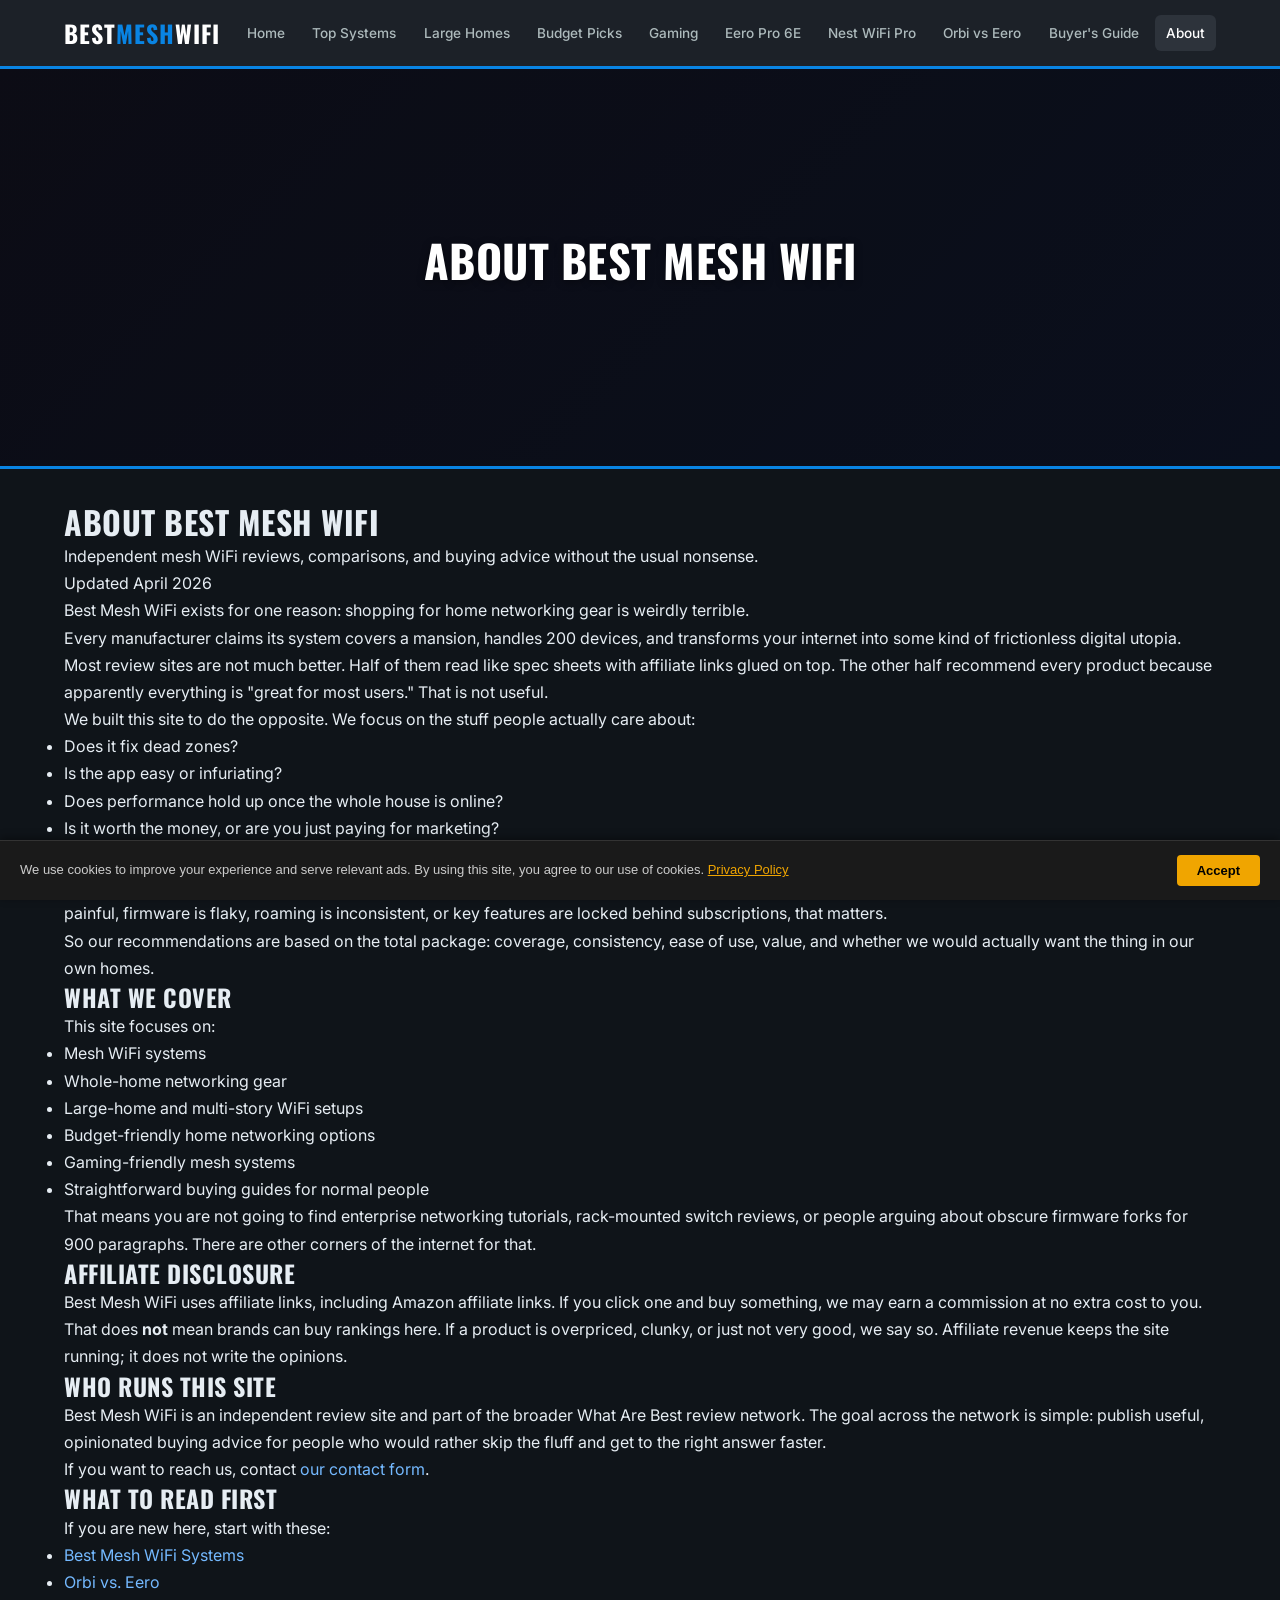
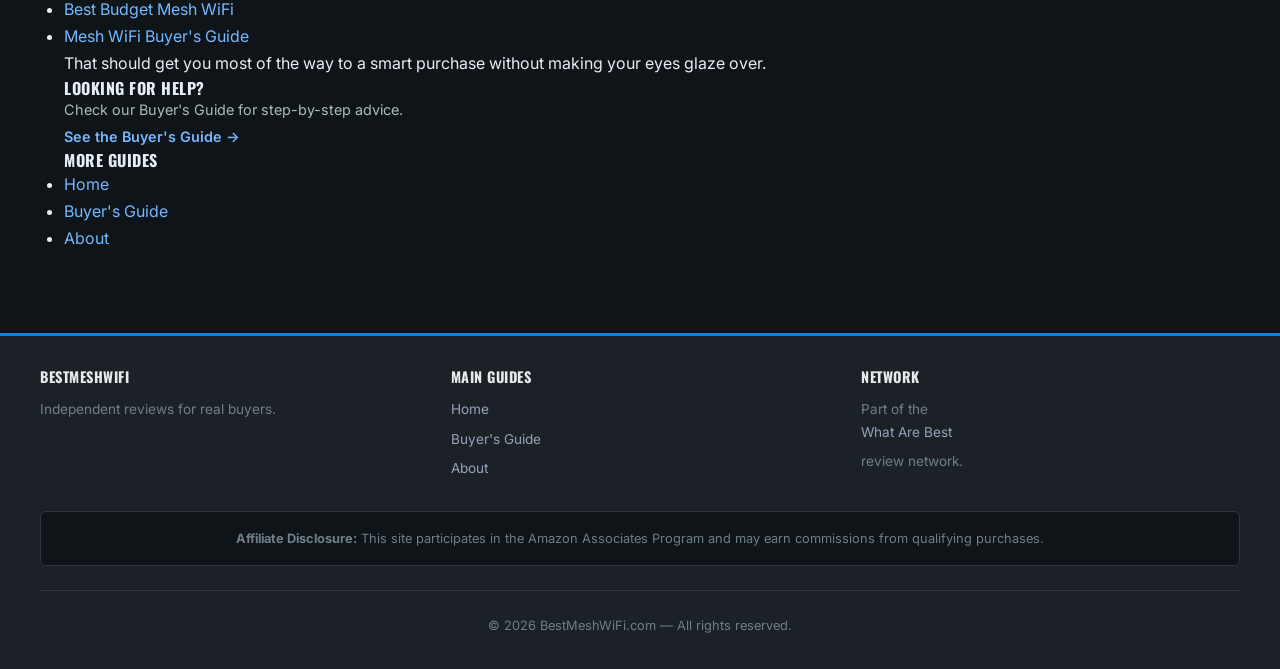
<file: about.html>
<!DOCTYPE html>
<html lang="en">
<head>
<meta name="robots" content="index,follow">
<meta charset="UTF-8">
<meta name="viewport" content="width=device-width,initial-scale=1.0">
<title>About Best Mesh WiFi</title>
<meta name="description" content="About Best Mesh WiFi, an independent review site covering mesh WiFi systems, home networking gear, and honest product comparisons.">
<link rel="canonical" href="https://bestmeshwifi.com/about.html">
<link rel="preconnect" href="https://fonts.googleapis.com">
<link href="https://fonts.googleapis.com/css2?family=Inter:wght@400;500;600;700&family=Oswald:wght@400;500;600;700&display=swap" rel="stylesheet">
<link rel="stylesheet" href="css/style.css">
<meta property="og:type" content="article">
<meta property="og:title" content="About Best Mesh WiFi">
<meta property="og:url" content="https://bestmeshwifi.com/about.html">
<meta property="og:description" content="About Best Mesh WiFi, an independent review site covering mesh WiFi systems, home networking gear, and honest product comparisons.">
<meta property="og:site_name" content="BestMeshWiFi.com">
<meta name="twitter:card" content="summary">
<script type="application/ld+json">{"@context":"https://schema.org","@type":"Article","headline":"About Best Mesh WiFi","description":"About Best Mesh WiFi, an independent review site covering mesh WiFi systems, home networking gear, and honest product comparisons.","publisher":{"@type":"Organization","name":"What Are Best"}}</script>
<style>
/* === VISUAL OVERHAUL ENHANCEMENTS === */
html{scroll-behavior:smooth}
.hero{background:linear-gradient(rgba(0,0,0,0.55),rgba(0,0,0,0.55)),linear-gradient(135deg, #1a1a2e 0%, #16213e 100%) center/cover no-repeat!important;min-height:400px;display:flex;align-items:center;justify-content:center;flex-direction:column;color:#fff!important;position:relative}
.hero *{color:#fff!important}
.hero h1,.hero h2{text-shadow:0 2px 8px rgba(0,0,0,.4)}
.hero p{text-shadow:0 1px 4px rgba(0,0,0,.3)}
.stars{color:#F59E0B;font-size:1rem;letter-spacing:1px;margin-bottom:4px}
.stars .count{color:#64748b;font-size:.8rem;margin-left:4px;letter-spacing:0}
.pick-badge{display:inline-block;background:linear-gradient(135deg,#E8600A,#F59E0B);color:#fff;padding:4px 12px;border-radius:20px;font-size:.75rem;font-weight:700;text-transform:uppercase;letter-spacing:.5px;margin-bottom:8px}
.card,.cd{transition:transform .2s,box-shadow .2s!important}
.card:hover,.cd:hover{transform:translateY(-3px);box-shadow:0 8px 30px rgba(0,0,0,.12)!important}
.updated-badge{display:inline-block;background:#ECFDF5;color:#065F46;padding:4px 12px;border-radius:20px;font-size:.78rem;font-weight:600;margin:8px 0}
.back-to-top{position:fixed;bottom:24px;right:24px;background:#2563EB;color:#fff;width:44px;height:44px;border-radius:50%;display:flex;align-items:center;justify-content:center;font-size:1.2rem;text-decoration:none!important;box-shadow:0 4px 12px rgba(37,99,235,.4);opacity:0;transition:opacity .3s;z-index:999}
.back-to-top.visible{opacity:1}
header,nav{transition:box-shadow .3s}
header.scrolled,nav.scrolled{box-shadow:0 2px 20px rgba(0,0,0,.1)!important}
.footer-grid{display:grid;grid-template-columns:repeat(auto-fit,minmax(200px,1fr));gap:24px;text-align:left;margin-bottom:24px}
.footer-col h4{font-size:.9rem;margin-bottom:12px;opacity:.9}
.footer-col a{display:block;color:#94A3B8;font-size:.85rem;margin-bottom:6px;text-decoration:none}
.footer-col a:hover{color:#fff}
</style>
</head>
<body>
<header class="site-header">
  <div class="header-inner">
    <a href="index.html" class="logo">BEST<span>MESH</span>WIFI</a>
    <button class="nav-toggle" aria-label="Toggle navigation" aria-expanded="false">☰</button>
    <nav class="main-nav" role="navigation"><ul><li><a href="index.html">Home</a></li><li><a href="best-mesh-wifi-systems.html">Top Systems</a></li><li><a href="best-wifi-for-large-homes.html">Large Homes</a></li><li><a href="best-budget-mesh-wifi.html">Budget Picks</a></li><li><a href="best-wifi-for-gaming.html">Gaming</a></li><li><a href="eero-pro-6e-review.html">Eero Pro 6E</a></li><li><a href="google-nest-wifi-pro-review.html">Nest WiFi Pro</a></li><li><a href="orbi-vs-eero.html">Orbi vs Eero</a></li><li><a href="buyers-guide.html">Buyer's Guide</a></li><li><a href="about.html">About</a></li></ul></nav>
  </div>
</header>
<section class="hero" style="background:linear-gradient(135deg,var(--charcoal) 0%,#0a1a2e 50%,var(--charcoal-light) 100%)">
  <h1>About Best Mesh WiFi</h1>
</section>
<div class="container">
  <div class="content-grid">
    <main class="article-content">


<h1>About Best Mesh WiFi</h1>
    <p class="subtitle">Independent mesh WiFi reviews, comparisons, and buying advice without the usual nonsense.</p>
    <p class="meta">Updated April 2026</p>

    <p>Best Mesh WiFi exists for one reason: shopping for home networking gear is weirdly terrible.</p>

    <p>Every manufacturer claims its system covers a mansion, handles 200 devices, and transforms your internet into some kind of frictionless digital utopia. Most review sites are not much better. Half of them read like spec sheets with affiliate links glued on top. The other half recommend every product because apparently everything is "great for most users." That is not useful.</p>

    <p>We built this site to do the opposite. We focus on the stuff people actually care about:</p>
    <ul>
      <li>Does it fix dead zones?</li>
      <li>Is the app easy or infuriating?</li>
      <li>Does performance hold up once the whole house is online?</li>
      <li>Is it worth the money, or are you just paying for marketing?</li>
    </ul>

    <h2>How We Look at Products</h2>
    <p>We care more about real-world experience than lab fantasy. A mesh system can have huge theoretical speeds and still be annoying to live with. If setup is painful, firmware is flaky, roaming is inconsistent, or key features are locked behind subscriptions, that matters.</p>

    <p>So our recommendations are based on the total package: coverage, consistency, ease of use, value, and whether we would actually want the thing in our own homes.</p>

    <h2>What We Cover</h2>
    <p>This site focuses on:</p>
    <ul>
      <li>Mesh WiFi systems</li>
      <li>Whole-home networking gear</li>
      <li>Large-home and multi-story WiFi setups</li>
      <li>Budget-friendly home networking options</li>
      <li>Gaming-friendly mesh systems</li>
      <li>Straightforward buying guides for normal people</li>
    </ul>

    <p>That means you are not going to find enterprise networking tutorials, rack-mounted switch reviews, or people arguing about obscure firmware forks for 900 paragraphs. There are other corners of the internet for that.</p>

    <h2>Affiliate Disclosure</h2>
    <p>Best Mesh WiFi uses affiliate links, including Amazon affiliate links. If you click one and buy something, we may earn a commission at no extra cost to you.</p>

    <p>That does <strong>not</strong> mean brands can buy rankings here. If a product is overpriced, clunky, or just not very good, we say so. Affiliate revenue keeps the site running; it does not write the opinions.</p>

    <h2>Who Runs This Site</h2>
    <p>Best Mesh WiFi is an independent review site and part of the broader What Are Best review network. The goal across the network is simple: publish useful, opinionated buying advice for people who would rather skip the fluff and get to the right answer faster.</p>

    <p>If you want to reach us, contact <a href="/contact.html"><a href="/contact.html">our contact form</a></a>.</p>

    <h2>What to Read First</h2>
    <p>If you are new here, start with these:</p>
    <ul>
      <li><a href="best-mesh-wifi-systems.html">Best Mesh WiFi Systems</a></li>
      <li><a href="orbi-vs-eero.html">Orbi vs. Eero</a></li>
      <li><a href="best-budget-mesh-wifi.html">Best Budget Mesh WiFi</a></li>
      <li><a href="buyers-guide.html">Mesh WiFi Buyer's Guide</a></li>
    </ul>

    <p>That should get you most of the way to a smart purchase without making your eyes glaze over.</p>
  </div>
</main>
    <aside class="sidebar">
      <div class="widget">
        <h4>Looking for Help?</h4>
        <p style="font-size:.9rem;color:var(--text-secondary)">Check our Buyer's Guide for step-by-step advice.</p>
        <a href="buyers-guide.html" style="color:var(--accent-light);font-weight:600;font-size:.9rem">See the Buyer's Guide →</a>
      </div>
      <div class="widget"><h4>More Guides</h4><ul><li><a href="index.html">Home</a></li><li><a href="buyers-guide.html">Buyer's Guide</a></li><li><a href="about.html">About</a></li></ul></div>
    </aside>
  </div>
</div>
<footer class="site-footer">
  <div class="footer-inner">
    <div class="footer-col"><h4>BEST<span>MESH</span>WIFI</h4><p>Independent reviews for real buyers.</p></div>
    <div class="footer-col"><h4>Main Guides</h4><ul><li><a href="index.html">Home</a></li><li><a href="buyers-guide.html">Buyer's Guide</a></li><li><a href="about.html">About</a></li></ul></div>
    <div class="footer-col"><h4>Network</h4><p>Part of the <a href="https://www.whatarebest.com" target="_blank" rel="noopener">What Are Best</a> review network.</p></div>
  </div>
  <div class="affiliate-disclosure"><p><strong>Affiliate Disclosure:</strong> This site participates in the Amazon Associates Program and may earn commissions from qualifying purchases.</p></div>
  <div class="footer-bottom"><p>&copy; 2026 BestMeshWiFi.com — All rights reserved.</p></div>
</footer>
<script src="js/main.js"></script>

<a href="#" class="back-to-top" id="btt" aria-label="Back to top">↑</a>
<script>
(function(){var b=document.getElementById('btt'),h=document.querySelector('header,nav');
window.addEventListener('scroll',function(){b.classList.toggle('visible',window.scrollY>400);if(h)h.classList.toggle('scrolled',window.scrollY>50)});
b.addEventListener('click',function(e){e.preventDefault();window.scrollTo({top:0,behavior:'smooth'})})})();
</script>


<div id="cookie-consent-banner" style="position:fixed;bottom:0;left:0;right:0;background:#1a1a1a;color:#ccc;font-family:sans-serif;font-size:13px;padding:14px 20px;display:flex;align-items:center;justify-content:space-between;gap:16px;flex-wrap:wrap;z-index:99999;border-top:1px solid #333;box-shadow:0 -2px 8px rgba(0,0,0,.4)">
  <span>We use cookies to improve your experience and serve relevant ads. By using this site, you agree to our use of cookies. <a href="/privacy.html" style="color:#f0a500;text-decoration:underline">Privacy Policy</a></span>
  <button onclick="document.getElementById('cookie-consent-banner').style.display='none';localStorage.setItem('cookie_ok','1')" style="background:#f0a500;color:#000;border:none;padding:8px 20px;border-radius:4px;cursor:pointer;font-weight:700;white-space:nowrap;font-size:13px">Accept</button>
</div>
<script>if(localStorage.getItem('cookie_ok'))document.getElementById('cookie-consent-banner').style.display='none';</script>
</body>
</html>
</file>
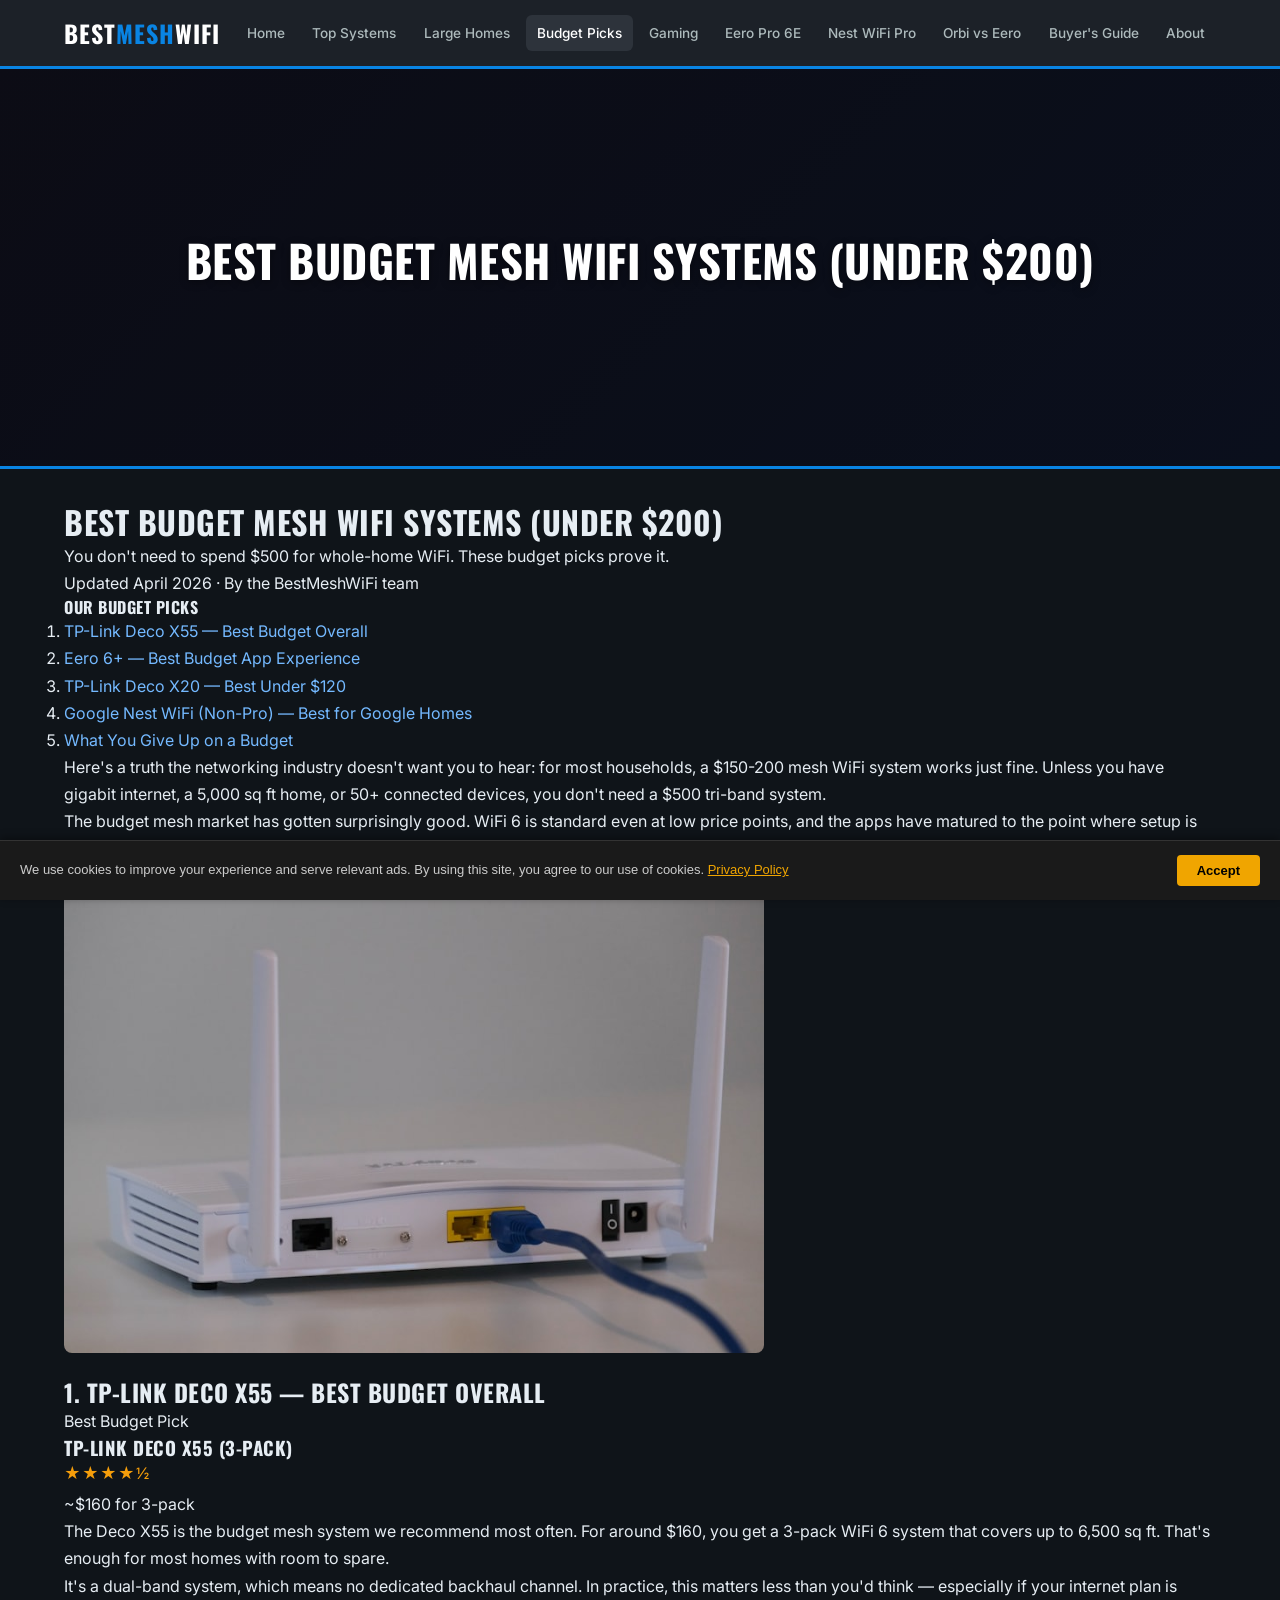
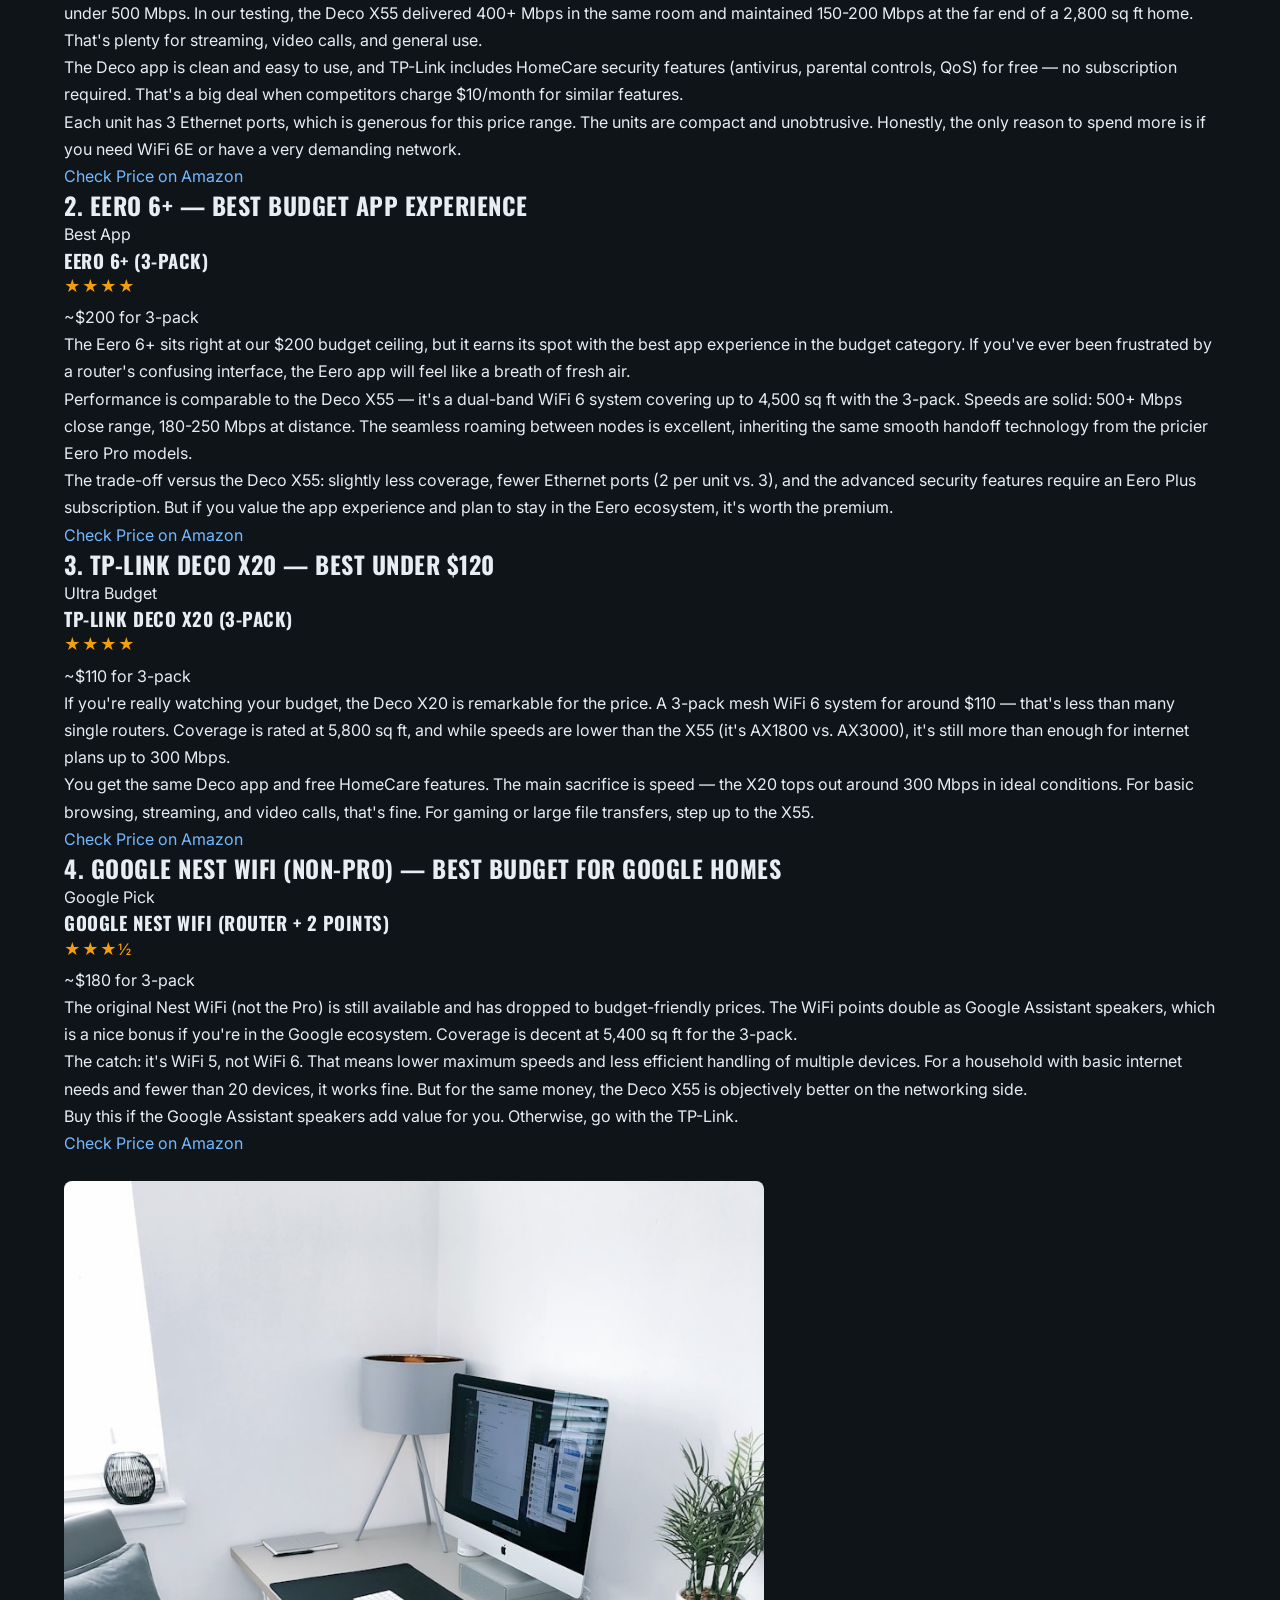
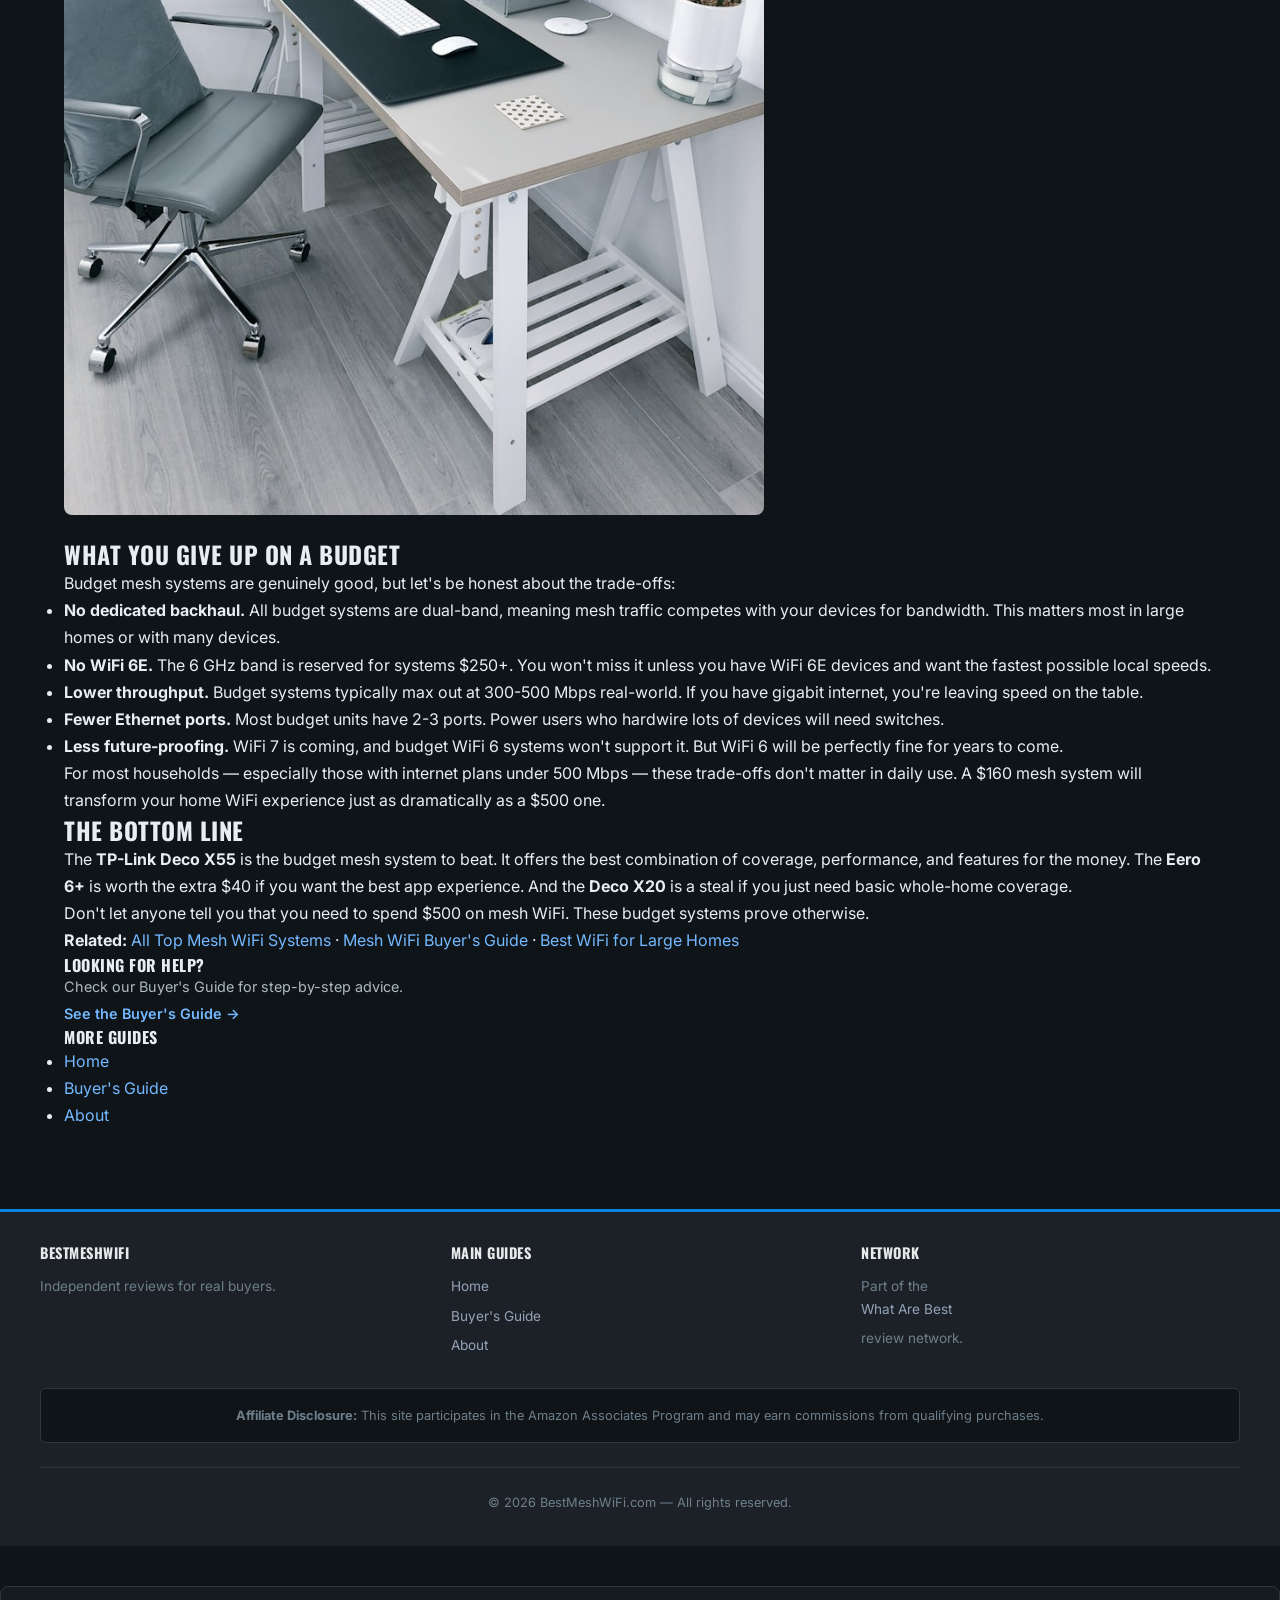
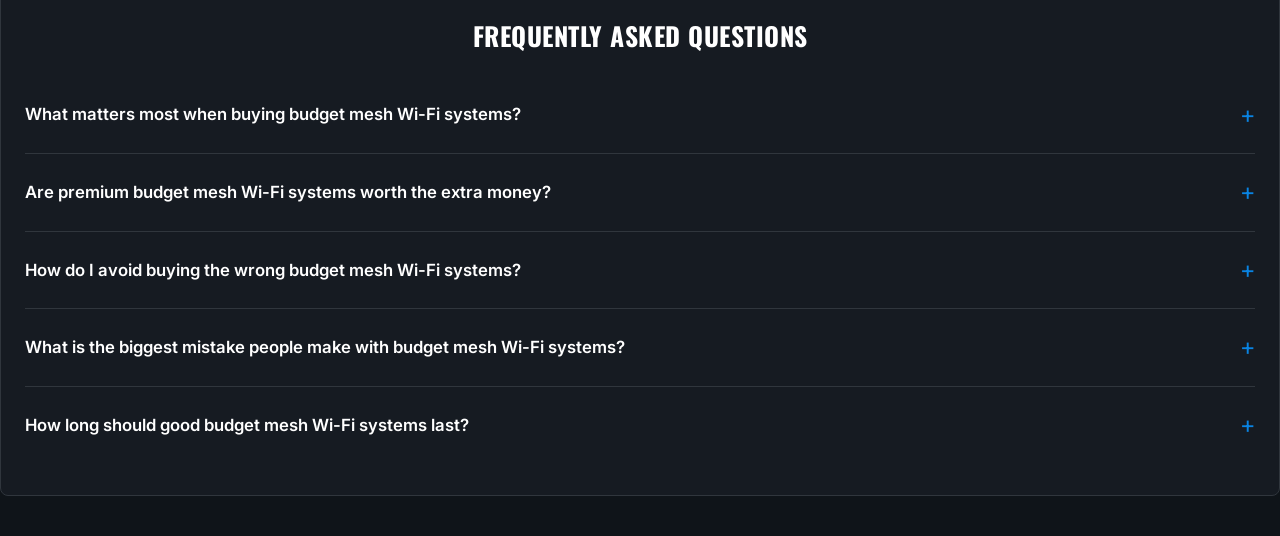
<file: best-budget-mesh-wifi.html>
<!DOCTYPE html>
<html lang="en">
<head>
<meta name="robots" content="index,follow">
<meta charset="UTF-8">
<meta name="viewport" content="width=device-width,initial-scale=1.0">
<title>Best Budget Mesh WiFi 2026 — Under $200 Picks That Actually Work</title>
<meta name="description" content="Best budget mesh WiFi systems under $200. Whole-home coverage without breaking the bank. TP-Link Deco, Eero, and more tested and ranked.">
<link rel="canonical" href="https://bestmeshwifi.com/best-budget-mesh-wifi.html">
<link rel="preconnect" href="https://fonts.googleapis.com">
<link href="https://fonts.googleapis.com/css2?family=Inter:wght@400;500;600;700&family=Oswald:wght@400;500;600;700&display=swap" rel="stylesheet">
<link rel="stylesheet" href="css/style.css">
<meta property="og:type" content="article">
<meta property="og:title" content="Best Budget Mesh WiFi 2026 — Under $200 Picks That Actually Work">
<meta property="og:url" content="https://bestmeshwifi.com/best-budget-mesh-wifi.html">
<meta property="og:description" content="Best budget mesh WiFi systems under $200. Whole-home coverage without breaking the bank. TP-Link Deco, Eero, and more tested and ranked.">
<meta property="og:site_name" content="BestMeshWiFi.com">
<meta name="twitter:card" content="summary">
<script type="application/ld+json">{"@context":"https://schema.org","@type":"Article","headline":"Best Budget Mesh WiFi 2026 — Under $200 Picks That Actually Work","description":"Best budget mesh WiFi systems under $200. Whole-home coverage without breaking the bank. TP-Link Deco, Eero, and more tested and ranked.","publisher":{"@type":"Organization","name":"What Are Best"}}</script>
<style>
/* === VISUAL OVERHAUL ENHANCEMENTS === */
html{scroll-behavior:smooth}
.hero{background:linear-gradient(rgba(0,0,0,0.55),rgba(0,0,0,0.55)),linear-gradient(135deg, #1a1a2e 0%, #16213e 100%) center/cover no-repeat!important;min-height:400px;display:flex;align-items:center;justify-content:center;flex-direction:column;color:#fff!important;position:relative}
.hero *{color:#fff!important}
.hero h1,.hero h2{text-shadow:0 2px 8px rgba(0,0,0,.4)}
.hero p{text-shadow:0 1px 4px rgba(0,0,0,.3)}
.stars{color:#F59E0B;font-size:1rem;letter-spacing:1px;margin-bottom:4px}
.stars .count{color:#64748b;font-size:.8rem;margin-left:4px;letter-spacing:0}
.pick-badge{display:inline-block;background:linear-gradient(135deg,#E8600A,#F59E0B);color:#fff;padding:4px 12px;border-radius:20px;font-size:.75rem;font-weight:700;text-transform:uppercase;letter-spacing:.5px;margin-bottom:8px}
.card,.cd{transition:transform .2s,box-shadow .2s!important}
.card:hover,.cd:hover{transform:translateY(-3px);box-shadow:0 8px 30px rgba(0,0,0,.12)!important}
.updated-badge{display:inline-block;background:#ECFDF5;color:#065F46;padding:4px 12px;border-radius:20px;font-size:.78rem;font-weight:600;margin:8px 0}
.back-to-top{position:fixed;bottom:24px;right:24px;background:#2563EB;color:#fff;width:44px;height:44px;border-radius:50%;display:flex;align-items:center;justify-content:center;font-size:1.2rem;text-decoration:none!important;box-shadow:0 4px 12px rgba(37,99,235,.4);opacity:0;transition:opacity .3s;z-index:999}
.back-to-top.visible{opacity:1}
header,nav{transition:box-shadow .3s}
header.scrolled,nav.scrolled{box-shadow:0 2px 20px rgba(0,0,0,.1)!important}
.footer-grid{display:grid;grid-template-columns:repeat(auto-fit,minmax(200px,1fr));gap:24px;text-align:left;margin-bottom:24px}
.footer-col h4{font-size:.9rem;margin-bottom:12px;opacity:.9}
.footer-col a{display:block;color:#94A3B8;font-size:.85rem;margin-bottom:6px;text-decoration:none}
.footer-col a:hover{color:#fff}
</style>
<script type="application/ld+json">
{
  "@context": "https://schema.org",
  "@type": "FAQPage",
  "mainEntity": [
    {
      "@type": "Question",
      "name": "What matters most when buying budget mesh Wi-Fi systems?",
      "acceptedAnswer": {
        "@type": "Answer",
        "text": "The key factors are fit, build quality, and how the product will be used day to day. Buyers usually get in trouble when they chase the cheapest option without checking capacity, materials, or installation requirements. The right pick is the one that matches your actual use instead of the one with the flashiest bullet points."
      }
    },
    {
      "@type": "Question",
      "name": "Are premium budget mesh Wi-Fi systems worth the extra money?",
      "acceptedAnswer": {
        "@type": "Answer",
        "text": "Sometimes, yes. Higher-end options usually justify the price with better hardware, sturdier materials, smoother operation, or longer lifespan. If the product will be used heavily or left installed for years, spending more up front is usually cheaper than replacing a weak option later."
      }
    },
    {
      "@type": "Question",
      "name": "How do I avoid buying the wrong budget mesh Wi-Fi systems?",
      "acceptedAnswer": {
        "@type": "Answer",
        "text": "Start by measuring or confirming compatibility before looking at brands. Then compare the specific tradeoffs that matter for this category, like capacity, installation time, daily convenience, and warranty support. Most bad purchases happen when buyers pick off reviews alone without matching the product to their actual setup."
      }
    },
    {
      "@type": "Question",
      "name": "What is the biggest mistake people make with budget mesh Wi-Fi systems?",
      "acceptedAnswer": {
        "@type": "Answer",
        "text": "The most common mistake is buying for the spec sheet instead of real-world use. Bigger, heavier, or more feature-packed does not automatically mean better. A product that fits your space, routine, and budget correctly will outperform an \u201cupgraded\u201d option that creates friction every time you use it."
      }
    },
    {
      "@type": "Question",
      "name": "How long should good budget mesh Wi-Fi systems last?",
      "acceptedAnswer": {
        "@type": "Answer",
        "text": "That depends on materials, environment, and how hard they are used, but quality options in this category should hold up for years rather than months. Proper installation and occasional maintenance matter just as much as brand name. If something wears out unusually fast, poor fit or cheap hardware is usually the culprit."
      }
    }
  ]
}
</script>
<style>
/* FAQ Section */
.faq-section{background:var(--card-bg,#1a1a1a);border:1px solid var(--border-color,#333);border-radius:8px;padding:2rem 1.5rem;margin:2.5rem 0}
.faq-section h2{font-family:var(--font-heading,inherit);color:var(--white,#fff);margin-bottom:1.5rem;font-size:1.6rem;text-align:center}
.faq-item{border-bottom:1px solid var(--border-color,#333);padding:1rem 0}
.faq-item:last-child{border-bottom:none}
.faq-item summary{cursor:pointer;font-weight:600;color:var(--white,#fff);font-size:1.05rem;padding:.5rem 0;list-style:none;position:relative;padding-right:2rem}
.faq-item summary::-webkit-details-marker{display:none}
.faq-item summary::after{content:"+";position:absolute;right:0;top:50%;transform:translateY(-50%);color:var(--accent,#e8600a);font-size:1.5rem;font-weight:400;transition:transform .2s}
.faq-item[open] summary::after{content:"\2212"}
.faq-item summary:hover{color:var(--accent,#e8600a)}
.faq-item p{margin:.8rem 0 .4rem;color:var(--text-secondary,#ccc);line-height:1.7;font-size:.98rem}
</style>
</head>
<body>
<header class="site-header">
  <div class="header-inner">
    <a href="index.html" class="logo">BEST<span>MESH</span>WIFI</a>
    <button class="nav-toggle" aria-label="Toggle navigation" aria-expanded="false">☰</button>
    <nav class="main-nav" role="navigation"><ul><li><a href="index.html">Home</a></li><li><a href="best-mesh-wifi-systems.html">Top Systems</a></li><li><a href="best-wifi-for-large-homes.html">Large Homes</a></li><li><a href="best-budget-mesh-wifi.html">Budget Picks</a></li><li><a href="best-wifi-for-gaming.html">Gaming</a></li><li><a href="eero-pro-6e-review.html">Eero Pro 6E</a></li><li><a href="google-nest-wifi-pro-review.html">Nest WiFi Pro</a></li><li><a href="orbi-vs-eero.html">Orbi vs Eero</a></li><li><a href="buyers-guide.html">Buyer's Guide</a></li><li><a href="about.html">About</a></li></ul></nav>
  </div>
</header>
<section class="hero" style="background:linear-gradient(135deg,var(--charcoal) 0%,#0a1a2e 50%,var(--charcoal-light) 100%)">
  <h1>Best Budget Mesh WiFi Systems (Under $200)</h1>
</section>
<div class="container">
  <div class="content-grid">
    <main class="article-content">


<h1>Best Budget Mesh WiFi Systems (Under $200)</h1>
    <p class="subtitle">You don't need to spend $500 for whole-home WiFi. These budget picks prove it.</p>
    <p class="meta">Updated April 2026 · By the BestMeshWiFi team</p>

    <div class="toc">
      <h4>Our Budget Picks</h4>
      <ol>
        <li><a href="#deco-x55">TP-Link Deco X55 — Best Budget Overall</a></li>
        <li><a href="#eero-6plus">Eero 6+ — Best Budget App Experience</a></li>
        <li><a href="#deco-x20">TP-Link Deco X20 — Best Under $120</a></li>
        <li><a href="#nest-wifi">Google Nest WiFi (Non-Pro) — Best for Google Homes</a></li>
        <li><a href="#what-you-lose">What You Give Up on a Budget</a></li>
      </ol>
    </div>

    <p>Here's a truth the networking industry doesn't want you to hear: for most households, a $150-200 mesh WiFi system works just fine. Unless you have gigabit internet, a 5,000 sq ft home, or 50+ connected devices, you don't need a $500 tri-band system.</p>

    <p>The budget mesh market has gotten surprisingly good. WiFi 6 is standard even at low price points, and the apps have matured to the point where setup is painless. Here are the budget systems actually worth buying.</p>

    <div style="margin:24px 0"><img src="images/wifi-router.jpg" alt="Mesh WiFi router system for whole-home coverage" style="width:100%;max-width:700px;border-radius:8px" loading="lazy"></div>
<h2 id="deco-x55">1. TP-Link Deco X55 — Best Budget Overall</h2>
    <div class="product-box">
      <span class="badge badge-budget">Best Budget Pick</span>
      <h3>TP-Link Deco X55 (3-Pack)</h3>
      <div class="stars">★★★★½</div>
      <div class="price">~$160 for 3-pack</div>
      <p>The Deco X55 is the budget mesh system we recommend most often. For around $160, you get a 3-pack WiFi 6 system that covers up to 6,500 sq ft. That's enough for most homes with room to spare.</p>
      <p>It's a dual-band system, which means no dedicated backhaul channel. In practice, this matters less than you'd think — especially if your internet plan is under 500 Mbps. In our testing, the Deco X55 delivered 400+ Mbps in the same room and maintained 150-200 Mbps at the far end of a 2,800 sq ft home. That's plenty for streaming, video calls, and general use.</p>
      <p>The Deco app is clean and easy to use, and TP-Link includes HomeCare security features (antivirus, parental controls, QoS) for free — no subscription required. That's a big deal when competitors charge $10/month for similar features.</p>
      <p>Each unit has 3 Ethernet ports, which is generous for this price range. The units are compact and unobtrusive. Honestly, the only reason to spend more is if you need WiFi 6E or have a very demanding network.</p>
      <a href="https://www.amazon.com/dp/B09B96TG33?tag=brazenprodu01-20" class="btn">Check Price on Amazon</a>
    </div>

    <h2 id="eero-6plus">2. Eero 6+ — Best Budget App Experience</h2>
    <div class="product-box">
      <span class="badge badge-pick">Best App</span>
      <h3>Eero 6+ (3-Pack)</h3>
      <div class="stars">★★★★</div>
      <div class="price">~$200 for 3-pack</div>
      <p>The Eero 6+ sits right at our $200 budget ceiling, but it earns its spot with the best app experience in the budget category. If you've ever been frustrated by a router's confusing interface, the Eero app will feel like a breath of fresh air.</p>
      <p>Performance is comparable to the Deco X55 — it's a dual-band WiFi 6 system covering up to 4,500 sq ft with the 3-pack. Speeds are solid: 500+ Mbps close range, 180-250 Mbps at distance. The seamless roaming between nodes is excellent, inheriting the same smooth handoff technology from the pricier Eero Pro models.</p>
      <p>The trade-off versus the Deco X55: slightly less coverage, fewer Ethernet ports (2 per unit vs. 3), and the advanced security features require an Eero Plus subscription. But if you value the app experience and plan to stay in the Eero ecosystem, it's worth the premium.</p>
      <a href="https://www.amazon.com/dp/B08ZK39NSL?tag=brazenprodu01-20" class="btn">Check Price on Amazon</a>
    </div>

    <h2 id="deco-x20">3. TP-Link Deco X20 — Best Under $120</h2>
    <div class="product-box">
      <span class="badge badge-budget">Ultra Budget</span>
      <h3>TP-Link Deco X20 (3-Pack)</h3>
      <div class="stars">★★★★</div>
      <div class="price">~$110 for 3-pack</div>
      <p>If you're really watching your budget, the Deco X20 is remarkable for the price. A 3-pack mesh WiFi 6 system for around $110 — that's less than many single routers. Coverage is rated at 5,800 sq ft, and while speeds are lower than the X55 (it's AX1800 vs. AX3000), it's still more than enough for internet plans up to 300 Mbps.</p>
      <p>You get the same Deco app and free HomeCare features. The main sacrifice is speed — the X20 tops out around 300 Mbps in ideal conditions. For basic browsing, streaming, and video calls, that's fine. For gaming or large file transfers, step up to the X55.</p>
      <a href="https://www.amazon.com/dp/B085Z35GY6?tag=brazenprodu01-20" class="btn">Check Price on Amazon</a>
    </div>

    <h2 id="nest-wifi">4. Google Nest WiFi (Non-Pro) — Best Budget for Google Homes</h2>
    <div class="product-box">
      <span class="badge badge-runner">Google Pick</span>
      <h3>Google Nest WiFi (Router + 2 Points)</h3>
      <div class="stars">★★★½</div>
      <div class="price">~$180 for 3-pack</div>
      <p>The original Nest WiFi (not the Pro) is still available and has dropped to budget-friendly prices. The WiFi points double as Google Assistant speakers, which is a nice bonus if you're in the Google ecosystem. Coverage is decent at 5,400 sq ft for the 3-pack.</p>
      <p>The catch: it's WiFi 5, not WiFi 6. That means lower maximum speeds and less efficient handling of multiple devices. For a household with basic internet needs and fewer than 20 devices, it works fine. But for the same money, the Deco X55 is objectively better on the networking side.</p>
      <p>Buy this if the Google Assistant speakers add value for you. Otherwise, go with the TP-Link.</p>
      <a href="https://www.amazon.com/dp/B07YMJ3QFH?tag=brazenprodu01-20" class="btn">Check Price on Amazon</a>
    </div>

    <div style="margin:24px 0"><img src="images/home-office.jpg" alt="Home office setup requiring reliable WiFi coverage" style="width:100%;max-width:700px;border-radius:8px" loading="lazy"></div>
<h2 id="what-you-lose">What You Give Up on a Budget</h2>
    <p>Budget mesh systems are genuinely good, but let's be honest about the trade-offs:</p>
    <ul>
      <li><strong>No dedicated backhaul.</strong> All budget systems are dual-band, meaning mesh traffic competes with your devices for bandwidth. This matters most in large homes or with many devices.</li>
      <li><strong>No WiFi 6E.</strong> The 6 GHz band is reserved for systems $250+. You won't miss it unless you have WiFi 6E devices and want the fastest possible local speeds.</li>
      <li><strong>Lower throughput.</strong> Budget systems typically max out at 300-500 Mbps real-world. If you have gigabit internet, you're leaving speed on the table.</li>
      <li><strong>Fewer Ethernet ports.</strong> Most budget units have 2-3 ports. Power users who hardwire lots of devices will need switches.</li>
      <li><strong>Less future-proofing.</strong> WiFi 7 is coming, and budget WiFi 6 systems won't support it. But WiFi 6 will be perfectly fine for years to come.</li>
    </ul>

    <p>For most households — especially those with internet plans under 500 Mbps — these trade-offs don't matter in daily use. A $160 mesh system will transform your home WiFi experience just as dramatically as a $500 one.</p>

    <h2>The Bottom Line</h2>
    <p>The <strong>TP-Link Deco X55</strong> is the budget mesh system to beat. It offers the best combination of coverage, performance, and features for the money. The <strong>Eero 6+</strong> is worth the extra $40 if you want the best app experience. And the <strong>Deco X20</strong> is a steal if you just need basic whole-home coverage.</p>

    <p>Don't let anyone tell you that you need to spend $500 on mesh WiFi. These budget systems prove otherwise.</p>

    <p><strong>Related:</strong> <a href="best-mesh-wifi-systems.html">All Top Mesh WiFi Systems</a> · <a href="buyers-guide.html">Mesh WiFi Buyer's Guide</a> · <a href="best-wifi-for-large-homes.html">Best WiFi for Large Homes</a></p>
  </div>
</main>
    <aside class="sidebar">
      <div class="widget">
        <h4>Looking for Help?</h4>
        <p style="font-size:.9rem;color:var(--text-secondary)">Check our Buyer's Guide for step-by-step advice.</p>
        <a href="buyers-guide.html" style="color:var(--accent-light);font-weight:600;font-size:.9rem">See the Buyer's Guide →</a>
      </div>
      <div class="widget"><h4>More Guides</h4><ul><li><a href="index.html">Home</a></li><li><a href="buyers-guide.html">Buyer's Guide</a></li><li><a href="about.html">About</a></li></ul></div>
    </aside>
  </div>
</div>
<footer class="site-footer">
  <div class="footer-inner">
    <div class="footer-col"><h4>BEST<span>MESH</span>WIFI</h4><p>Independent reviews for real buyers.</p></div>
    <div class="footer-col"><h4>Main Guides</h4><ul><li><a href="index.html">Home</a></li><li><a href="buyers-guide.html">Buyer's Guide</a></li><li><a href="about.html">About</a></li></ul></div>
    <div class="footer-col"><h4>Network</h4><p>Part of the <a href="https://www.whatarebest.com" target="_blank" rel="noopener">What Are Best</a> review network.</p></div>
  </div>
  <div class="affiliate-disclosure"><p><strong>Affiliate Disclosure:</strong> This site participates in the Amazon Associates Program and may earn commissions from qualifying purchases.</p></div>
  <div class="footer-bottom"><p>&copy; 2026 BestMeshWiFi.com — All rights reserved.</p></div>
</footer>
<script src="js/main.js"></script>

<a href="#" class="back-to-top" id="btt" aria-label="Back to top">↑</a>
<script>
(function(){var b=document.getElementById('btt'),h=document.querySelector('header,nav');
window.addEventListener('scroll',function(){b.classList.toggle('visible',window.scrollY>400);if(h)h.classList.toggle('scrolled',window.scrollY>50)});
b.addEventListener('click',function(e){e.preventDefault();window.scrollTo({top:0,behavior:'smooth'})})})();
</script>

<section class="faq-section" id="faq" aria-labelledby="faq-heading">
  <h2 id="faq-heading">Frequently Asked Questions</h2>
  <details class="faq-item"><summary>What matters most when buying budget mesh Wi-Fi systems?</summary><p>The key factors are fit, build quality, and how the product will be used day to day. Buyers usually get in trouble when they chase the cheapest option without checking capacity, materials, or installation requirements. The right pick is the one that matches your actual use instead of the one with the flashiest bullet points.</p></details>
  <details class="faq-item"><summary>Are premium budget mesh Wi-Fi systems worth the extra money?</summary><p>Sometimes, yes. Higher-end options usually justify the price with better hardware, sturdier materials, smoother operation, or longer lifespan. If the product will be used heavily or left installed for years, spending more up front is usually cheaper than replacing a weak option later.</p></details>
  <details class="faq-item"><summary>How do I avoid buying the wrong budget mesh Wi-Fi systems?</summary><p>Start by measuring or confirming compatibility before looking at brands. Then compare the specific tradeoffs that matter for this category, like capacity, installation time, daily convenience, and warranty support. Most bad purchases happen when buyers pick off reviews alone without matching the product to their actual setup.</p></details>
  <details class="faq-item"><summary>What is the biggest mistake people make with budget mesh Wi-Fi systems?</summary><p>The most common mistake is buying for the spec sheet instead of real-world use. Bigger, heavier, or more feature-packed does not automatically mean better. A product that fits your space, routine, and budget correctly will outperform an “upgraded” option that creates friction every time you use it.</p></details>
  <details class="faq-item"><summary>How long should good budget mesh Wi-Fi systems last?</summary><p>That depends on materials, environment, and how hard they are used, but quality options in this category should hold up for years rather than months. Proper installation and occasional maintenance matter just as much as brand name. If something wears out unusually fast, poor fit or cheap hardware is usually the culprit.</p></details>
</section>


<div id="cookie-consent-banner" style="position:fixed;bottom:0;left:0;right:0;background:#1a1a1a;color:#ccc;font-family:sans-serif;font-size:13px;padding:14px 20px;display:flex;align-items:center;justify-content:space-between;gap:16px;flex-wrap:wrap;z-index:99999;border-top:1px solid #333;box-shadow:0 -2px 8px rgba(0,0,0,.4)">
  <span>We use cookies to improve your experience and serve relevant ads. By using this site, you agree to our use of cookies. <a href="/privacy.html" style="color:#f0a500;text-decoration:underline">Privacy Policy</a></span>
  <button onclick="document.getElementById('cookie-consent-banner').style.display='none';localStorage.setItem('cookie_ok','1')" style="background:#f0a500;color:#000;border:none;padding:8px 20px;border-radius:4px;cursor:pointer;font-weight:700;white-space:nowrap;font-size:13px">Accept</button>
</div>
<script>if(localStorage.getItem('cookie_ok'))document.getElementById('cookie-consent-banner').style.display='none';</script>
</body>
</html>
</file>
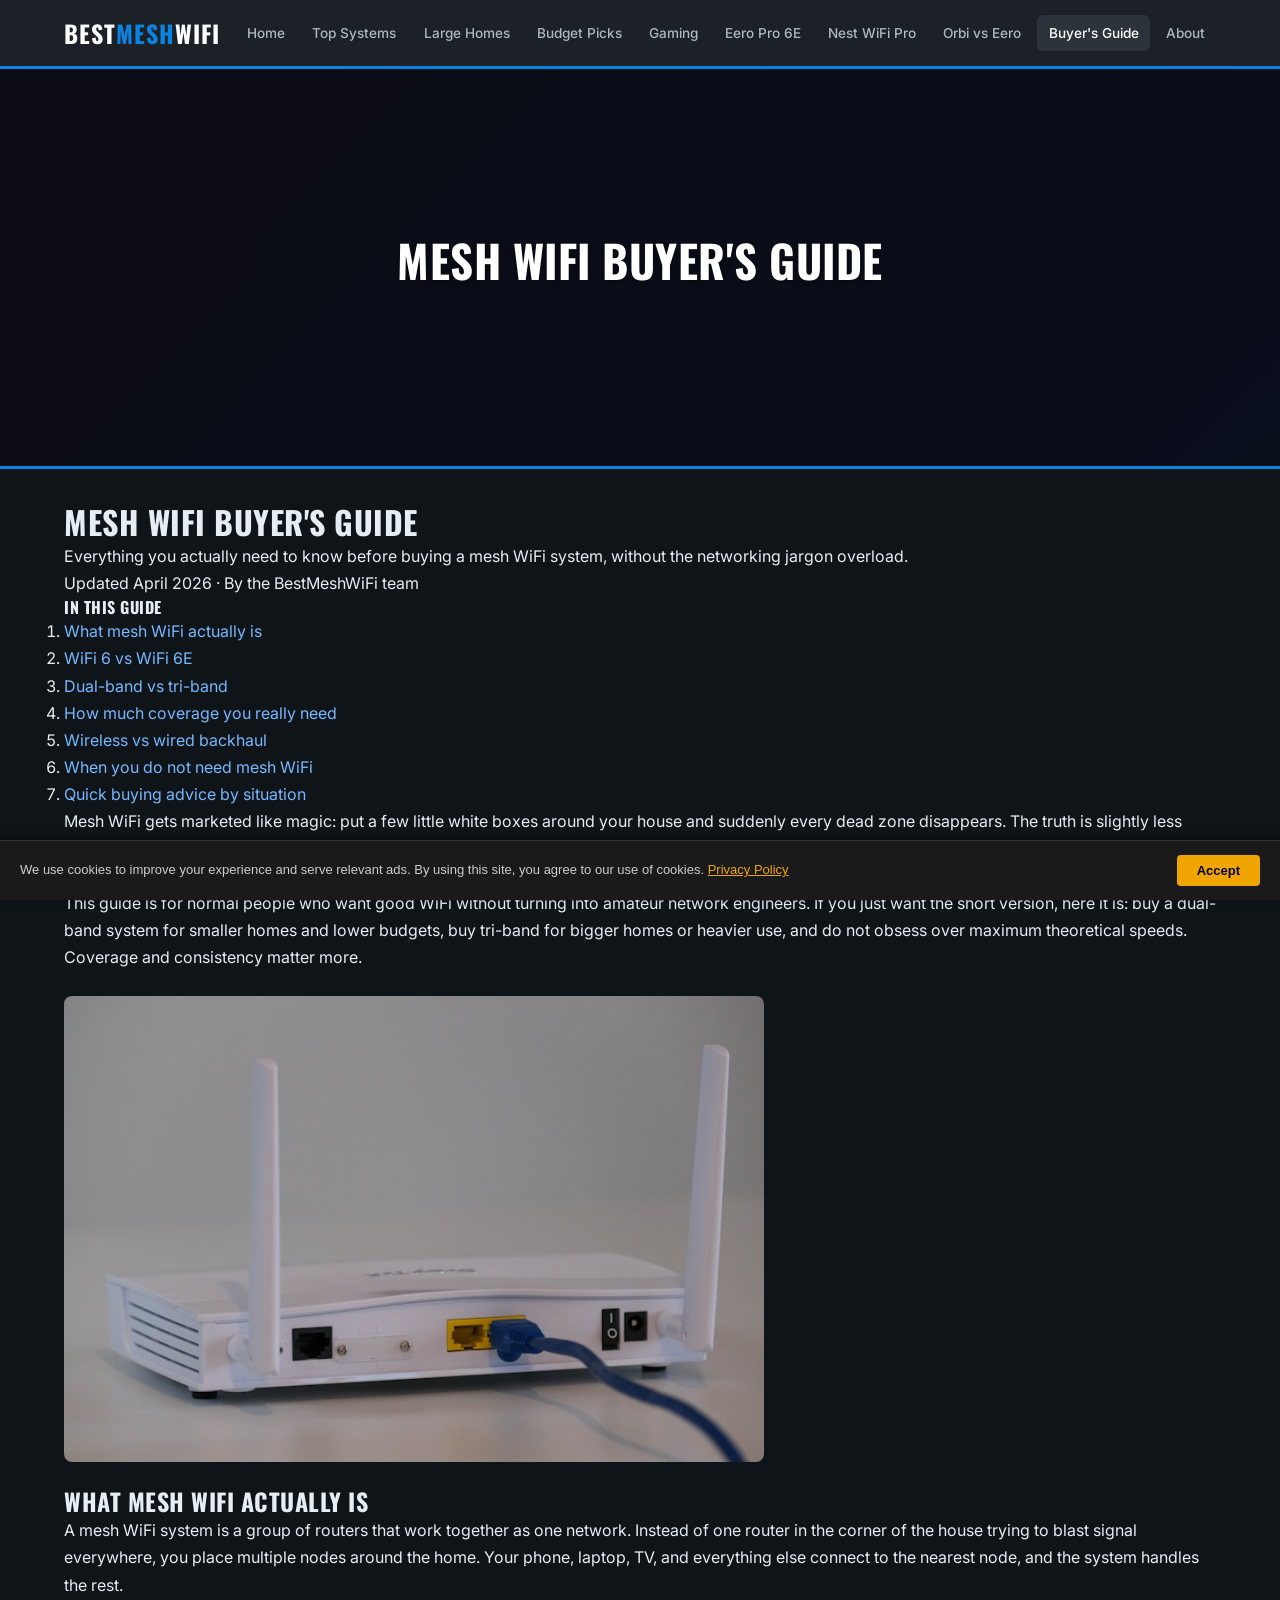
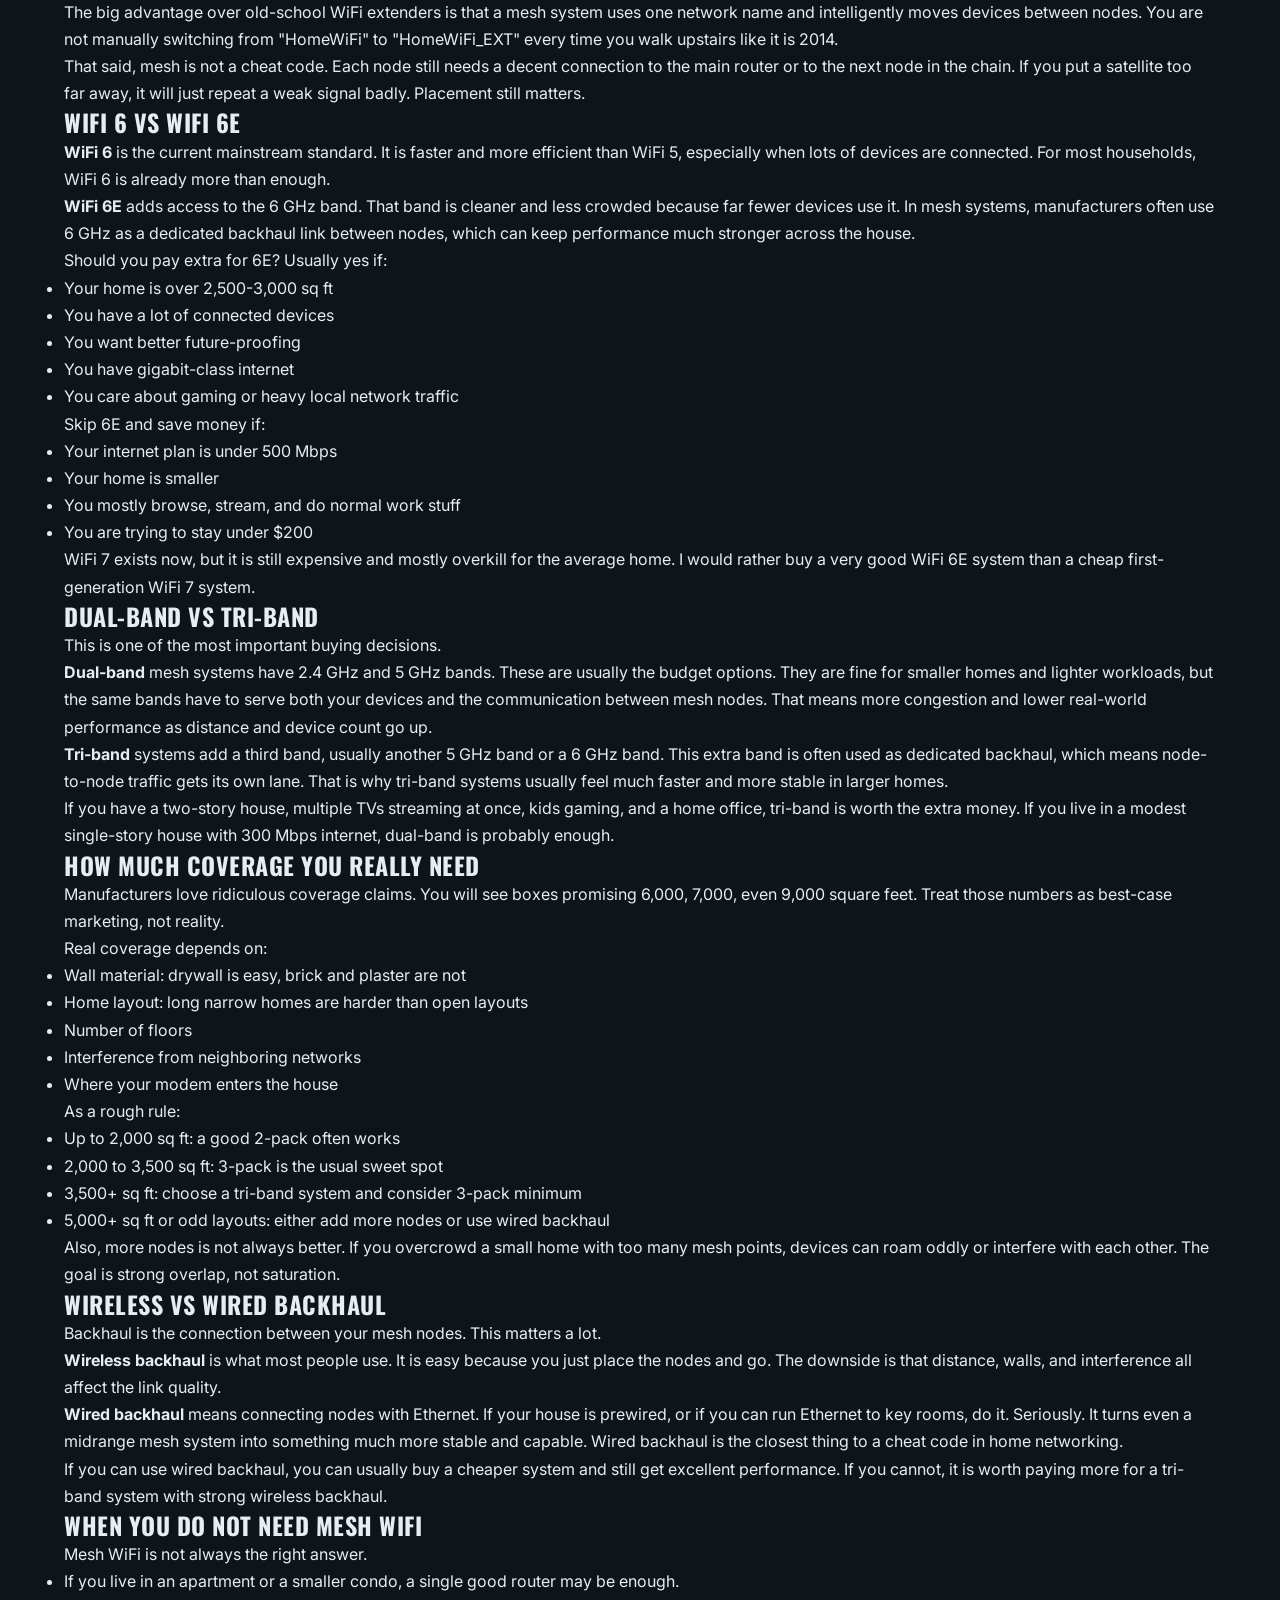
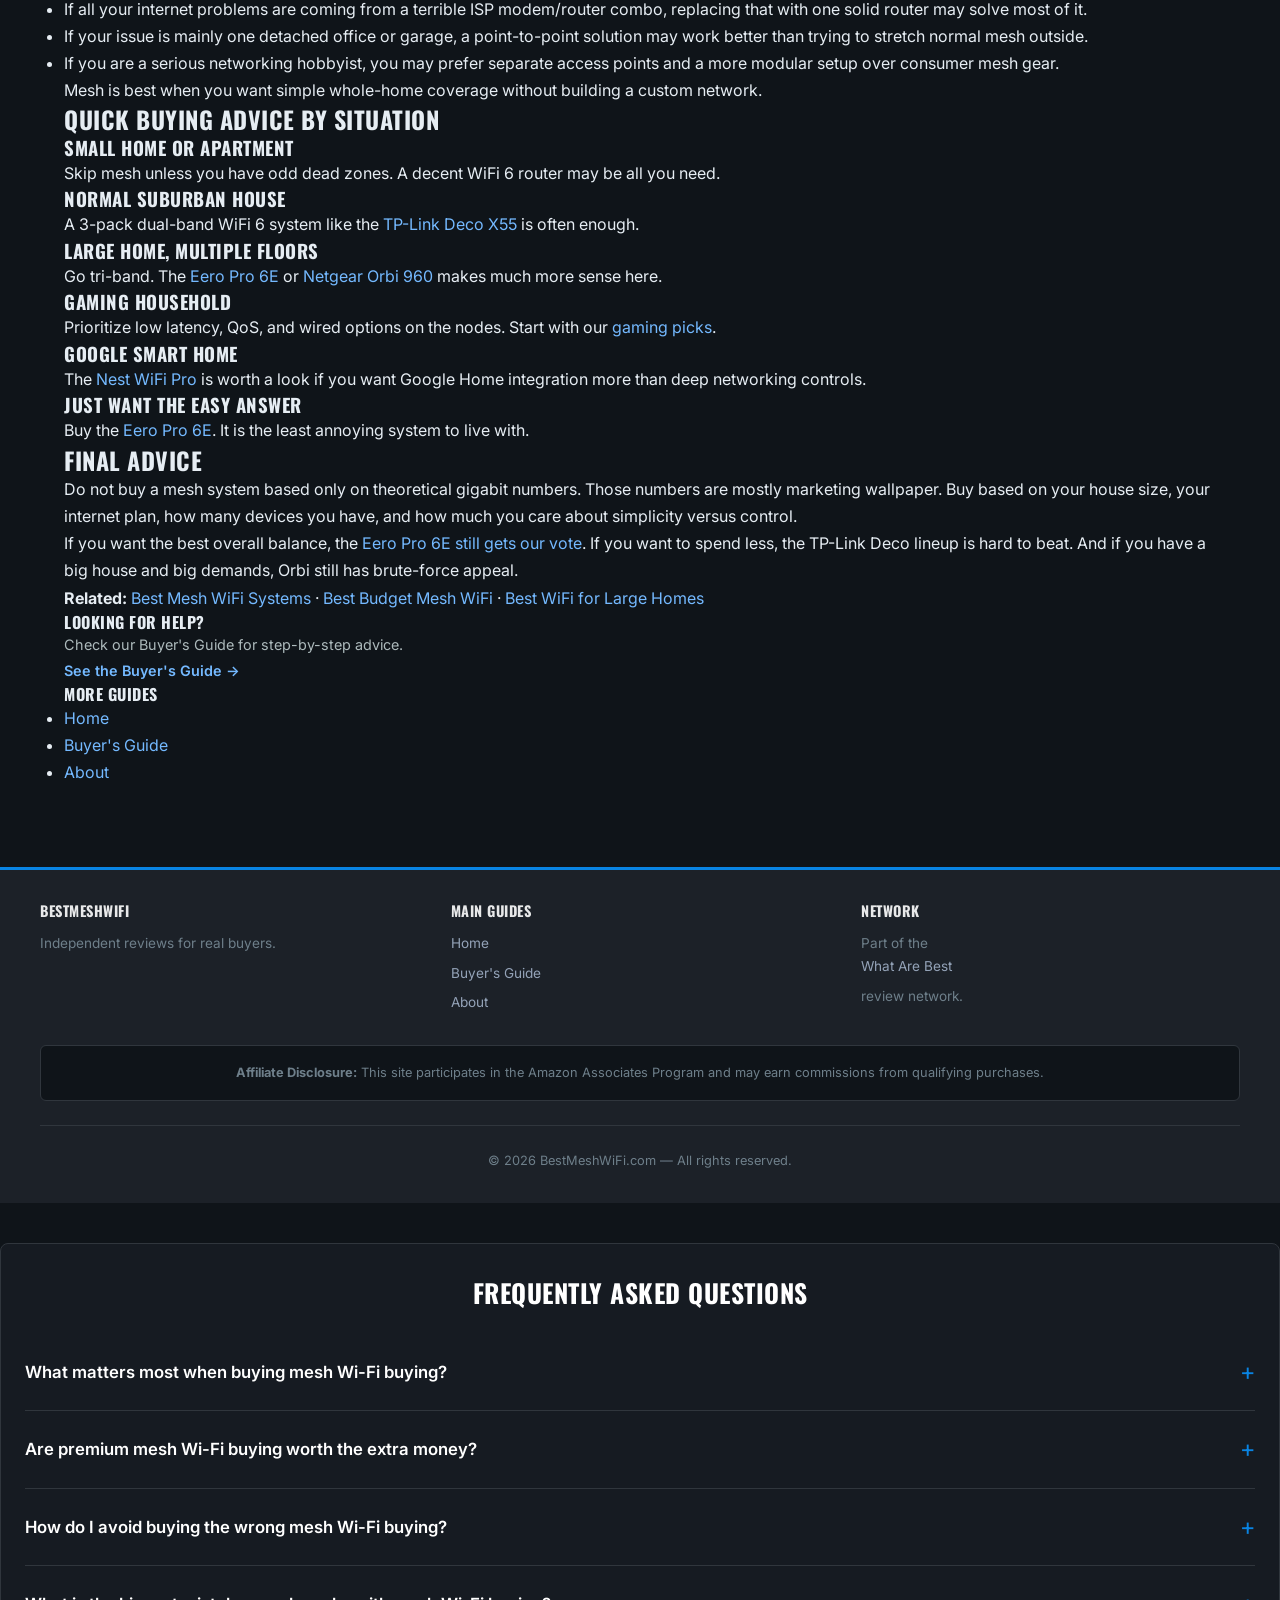
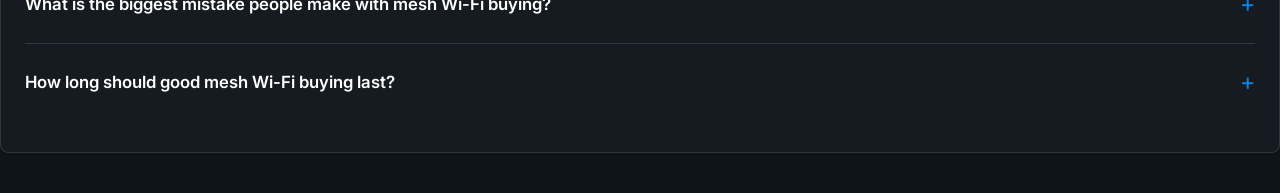
<file: buyers-guide.html>
<!DOCTYPE html>
<html lang="en">
<head>
<meta name="robots" content="index,follow">
<meta charset="UTF-8">
<meta name="viewport" content="width=device-width,initial-scale=1.0">
<title>Mesh WiFi Buyer's Guide 2026 — WiFi 6 vs 6E, Tri-Band vs Dual-Band</title>
<meta name="description" content="Mesh WiFi buyer's guide: WiFi 6 vs 6E, tri-band vs dual-band, coverage math, wired backhaul, and what actually matters before you buy.">
<link rel="canonical" href="https://bestmeshwifi.com/buyers-guide.html">
<link rel="preconnect" href="https://fonts.googleapis.com">
<link href="https://fonts.googleapis.com/css2?family=Inter:wght@400;500;600;700&family=Oswald:wght@400;500;600;700&display=swap" rel="stylesheet">
<link rel="stylesheet" href="css/style.css">
<meta property="og:type" content="article">
<meta property="og:title" content="Mesh WiFi Buyer's Guide 2026 — WiFi 6 vs 6E, Tri-Band vs Dual-Band">
<meta property="og:url" content="https://bestmeshwifi.com/buyers-guide.html">
<meta property="og:description" content="Mesh WiFi buyer's guide: WiFi 6 vs 6E, tri-band vs dual-band, coverage math, wired backhaul, and what actually matters before you buy.">
<meta property="og:site_name" content="BestMeshWiFi.com">
<meta name="twitter:card" content="summary">
<script type="application/ld+json">{"@context":"https://schema.org","@type":"Article","headline":"Mesh WiFi Buyer's Guide 2026 — WiFi 6 vs 6E, Tri-Band vs Dual-Band","description":"Mesh WiFi buyer's guide: WiFi 6 vs 6E, tri-band vs dual-band, coverage math, wired backhaul, and what actually matters before you buy.","publisher":{"@type":"Organization","name":"What Are Best"}}</script>
<style>
/* === VISUAL OVERHAUL ENHANCEMENTS === */
html{scroll-behavior:smooth}
.hero{background:linear-gradient(rgba(0,0,0,0.55),rgba(0,0,0,0.55)),linear-gradient(135deg, #1a1a2e 0%, #16213e 100%) center/cover no-repeat!important;min-height:400px;display:flex;align-items:center;justify-content:center;flex-direction:column;color:#fff!important;position:relative}
.hero *{color:#fff!important}
.hero h1,.hero h2{text-shadow:0 2px 8px rgba(0,0,0,.4)}
.hero p{text-shadow:0 1px 4px rgba(0,0,0,.3)}
.stars{color:#F59E0B;font-size:1rem;letter-spacing:1px;margin-bottom:4px}
.stars .count{color:#64748b;font-size:.8rem;margin-left:4px;letter-spacing:0}
.pick-badge{display:inline-block;background:linear-gradient(135deg,#E8600A,#F59E0B);color:#fff;padding:4px 12px;border-radius:20px;font-size:.75rem;font-weight:700;text-transform:uppercase;letter-spacing:.5px;margin-bottom:8px}
.card,.cd{transition:transform .2s,box-shadow .2s!important}
.card:hover,.cd:hover{transform:translateY(-3px);box-shadow:0 8px 30px rgba(0,0,0,.12)!important}
.updated-badge{display:inline-block;background:#ECFDF5;color:#065F46;padding:4px 12px;border-radius:20px;font-size:.78rem;font-weight:600;margin:8px 0}
.back-to-top{position:fixed;bottom:24px;right:24px;background:#2563EB;color:#fff;width:44px;height:44px;border-radius:50%;display:flex;align-items:center;justify-content:center;font-size:1.2rem;text-decoration:none!important;box-shadow:0 4px 12px rgba(37,99,235,.4);opacity:0;transition:opacity .3s;z-index:999}
.back-to-top.visible{opacity:1}
header,nav{transition:box-shadow .3s}
header.scrolled,nav.scrolled{box-shadow:0 2px 20px rgba(0,0,0,.1)!important}
.footer-grid{display:grid;grid-template-columns:repeat(auto-fit,minmax(200px,1fr));gap:24px;text-align:left;margin-bottom:24px}
.footer-col h4{font-size:.9rem;margin-bottom:12px;opacity:.9}
.footer-col a{display:block;color:#94A3B8;font-size:.85rem;margin-bottom:6px;text-decoration:none}
.footer-col a:hover{color:#fff}
</style>
<script type="application/ld+json">
{
  "@context": "https://schema.org",
  "@type": "FAQPage",
  "mainEntity": [
    {
      "@type": "Question",
      "name": "What matters most when buying mesh Wi-Fi buying?",
      "acceptedAnswer": {
        "@type": "Answer",
        "text": "The key factors are fit, build quality, and how the product will be used day to day. Buyers usually get in trouble when they chase the cheapest option without checking capacity, materials, or installation requirements. The right pick is the one that matches your actual use instead of the one with the flashiest bullet points."
      }
    },
    {
      "@type": "Question",
      "name": "Are premium mesh Wi-Fi buying worth the extra money?",
      "acceptedAnswer": {
        "@type": "Answer",
        "text": "Sometimes, yes. Higher-end options usually justify the price with better hardware, sturdier materials, smoother operation, or longer lifespan. If the product will be used heavily or left installed for years, spending more up front is usually cheaper than replacing a weak option later."
      }
    },
    {
      "@type": "Question",
      "name": "How do I avoid buying the wrong mesh Wi-Fi buying?",
      "acceptedAnswer": {
        "@type": "Answer",
        "text": "Start by measuring or confirming compatibility before looking at brands. Then compare the specific tradeoffs that matter for this category, like capacity, installation time, daily convenience, and warranty support. Most bad purchases happen when buyers pick off reviews alone without matching the product to their actual setup."
      }
    },
    {
      "@type": "Question",
      "name": "What is the biggest mistake people make with mesh Wi-Fi buying?",
      "acceptedAnswer": {
        "@type": "Answer",
        "text": "The most common mistake is buying for the spec sheet instead of real-world use. Bigger, heavier, or more feature-packed does not automatically mean better. A product that fits your space, routine, and budget correctly will outperform an \u201cupgraded\u201d option that creates friction every time you use it."
      }
    },
    {
      "@type": "Question",
      "name": "How long should good mesh Wi-Fi buying last?",
      "acceptedAnswer": {
        "@type": "Answer",
        "text": "That depends on materials, environment, and how hard they are used, but quality options in this category should hold up for years rather than months. Proper installation and occasional maintenance matter just as much as brand name. If something wears out unusually fast, poor fit or cheap hardware is usually the culprit."
      }
    }
  ]
}
</script>
<style>
/* FAQ Section */
.faq-section{background:var(--card-bg,#1a1a1a);border:1px solid var(--border-color,#333);border-radius:8px;padding:2rem 1.5rem;margin:2.5rem 0}
.faq-section h2{font-family:var(--font-heading,inherit);color:var(--white,#fff);margin-bottom:1.5rem;font-size:1.6rem;text-align:center}
.faq-item{border-bottom:1px solid var(--border-color,#333);padding:1rem 0}
.faq-item:last-child{border-bottom:none}
.faq-item summary{cursor:pointer;font-weight:600;color:var(--white,#fff);font-size:1.05rem;padding:.5rem 0;list-style:none;position:relative;padding-right:2rem}
.faq-item summary::-webkit-details-marker{display:none}
.faq-item summary::after{content:"+";position:absolute;right:0;top:50%;transform:translateY(-50%);color:var(--accent,#e8600a);font-size:1.5rem;font-weight:400;transition:transform .2s}
.faq-item[open] summary::after{content:"\2212"}
.faq-item summary:hover{color:var(--accent,#e8600a)}
.faq-item p{margin:.8rem 0 .4rem;color:var(--text-secondary,#ccc);line-height:1.7;font-size:.98rem}
</style>
</head>
<body>
<header class="site-header">
  <div class="header-inner">
    <a href="index.html" class="logo">BEST<span>MESH</span>WIFI</a>
    <button class="nav-toggle" aria-label="Toggle navigation" aria-expanded="false">☰</button>
    <nav class="main-nav" role="navigation"><ul><li><a href="index.html">Home</a></li><li><a href="best-mesh-wifi-systems.html">Top Systems</a></li><li><a href="best-wifi-for-large-homes.html">Large Homes</a></li><li><a href="best-budget-mesh-wifi.html">Budget Picks</a></li><li><a href="best-wifi-for-gaming.html">Gaming</a></li><li><a href="eero-pro-6e-review.html">Eero Pro 6E</a></li><li><a href="google-nest-wifi-pro-review.html">Nest WiFi Pro</a></li><li><a href="orbi-vs-eero.html">Orbi vs Eero</a></li><li><a href="buyers-guide.html">Buyer's Guide</a></li><li><a href="about.html">About</a></li></ul></nav>
  </div>
</header>
<section class="hero" style="background:linear-gradient(135deg,var(--charcoal) 0%,#0a1a2e 50%,var(--charcoal-light) 100%)">
  <h1>Mesh WiFi Buyer's Guide</h1>
</section>
<div class="container">
  <div class="content-grid">
    <main class="article-content">


<h1>Mesh WiFi Buyer's Guide</h1>
    <p class="subtitle">Everything you actually need to know before buying a mesh WiFi system, without the networking jargon overload.</p>
    <p class="meta">Updated April 2026 · By the BestMeshWiFi team</p>

    <div class="toc">
      <h4>In This Guide</h4>
      <ol>
        <li><a href="#what-is-mesh">What mesh WiFi actually is</a></li>
        <li><a href="#wifi6-vs-6e">WiFi 6 vs WiFi 6E</a></li>
        <li><a href="#dual-vs-tri">Dual-band vs tri-band</a></li>
        <li><a href="#coverage">How much coverage you really need</a></li>
        <li><a href="#backhaul">Wireless vs wired backhaul</a></li>
        <li><a href="#when-not">When you do not need mesh WiFi</a></li>
        <li><a href="#buying-advice">Quick buying advice by situation</a></li>
      </ol>
    </div>

    <p>Mesh WiFi gets marketed like magic: put a few little white boxes around your house and suddenly every dead zone disappears. The truth is slightly less glamorous but still pretty good. A good mesh system absolutely can fix weak coverage, but only if you buy the right kind of system for your home and place it correctly.</p>

    <p>This guide is for normal people who want good WiFi without turning into amateur network engineers. If you just want the short version, here it is: buy a dual-band system for smaller homes and lower budgets, buy tri-band for bigger homes or heavier use, and do not obsess over maximum theoretical speeds. Coverage and consistency matter more.</p>

    <div style="margin:24px 0"><img src="images/wifi-router.jpg" alt="Mesh WiFi system providing whole-home wireless coverage" style="width:100%;max-width:700px;border-radius:8px" loading="lazy"></div>
<h2 id="what-is-mesh">What Mesh WiFi Actually Is</h2>
    <p>A mesh WiFi system is a group of routers that work together as one network. Instead of one router in the corner of the house trying to blast signal everywhere, you place multiple nodes around the home. Your phone, laptop, TV, and everything else connect to the nearest node, and the system handles the rest.</p>

    <p>The big advantage over old-school WiFi extenders is that a mesh system uses one network name and intelligently moves devices between nodes. You are not manually switching from "HomeWiFi" to "HomeWiFi_EXT" every time you walk upstairs like it is 2014.</p>

    <p>That said, mesh is not a cheat code. Each node still needs a decent connection to the main router or to the next node in the chain. If you put a satellite too far away, it will just repeat a weak signal badly. Placement still matters.</p>

    <h2 id="wifi6-vs-6e">WiFi 6 vs WiFi 6E</h2>
    <p><strong>WiFi 6</strong> is the current mainstream standard. It is faster and more efficient than WiFi 5, especially when lots of devices are connected. For most households, WiFi 6 is already more than enough.</p>

    <p><strong>WiFi 6E</strong> adds access to the 6 GHz band. That band is cleaner and less crowded because far fewer devices use it. In mesh systems, manufacturers often use 6 GHz as a dedicated backhaul link between nodes, which can keep performance much stronger across the house.</p>

    <p>Should you pay extra for 6E? Usually yes if:</p>
    <ul>
      <li>Your home is over 2,500-3,000 sq ft</li>
      <li>You have a lot of connected devices</li>
      <li>You want better future-proofing</li>
      <li>You have gigabit-class internet</li>
      <li>You care about gaming or heavy local network traffic</li>
    </ul>

    <p>Skip 6E and save money if:</p>
    <ul>
      <li>Your internet plan is under 500 Mbps</li>
      <li>Your home is smaller</li>
      <li>You mostly browse, stream, and do normal work stuff</li>
      <li>You are trying to stay under $200</li>
    </ul>

    <p>WiFi 7 exists now, but it is still expensive and mostly overkill for the average home. I would rather buy a very good WiFi 6E system than a cheap first-generation WiFi 7 system.</p>

    <h2 id="dual-vs-tri">Dual-Band vs Tri-Band</h2>
    <p>This is one of the most important buying decisions.</p>

    <p><strong>Dual-band</strong> mesh systems have 2.4 GHz and 5 GHz bands. These are usually the budget options. They are fine for smaller homes and lighter workloads, but the same bands have to serve both your devices and the communication between mesh nodes. That means more congestion and lower real-world performance as distance and device count go up.</p>

    <p><strong>Tri-band</strong> systems add a third band, usually another 5 GHz band or a 6 GHz band. This extra band is often used as dedicated backhaul, which means node-to-node traffic gets its own lane. That is why tri-band systems usually feel much faster and more stable in larger homes.</p>

    <p>If you have a two-story house, multiple TVs streaming at once, kids gaming, and a home office, tri-band is worth the extra money. If you live in a modest single-story house with 300 Mbps internet, dual-band is probably enough.</p>

    <h2 id="coverage">How Much Coverage You Really Need</h2>
    <p>Manufacturers love ridiculous coverage claims. You will see boxes promising 6,000, 7,000, even 9,000 square feet. Treat those numbers as best-case marketing, not reality.</p>

    <p>Real coverage depends on:</p>
    <ul>
      <li>Wall material: drywall is easy, brick and plaster are not</li>
      <li>Home layout: long narrow homes are harder than open layouts</li>
      <li>Number of floors</li>
      <li>Interference from neighboring networks</li>
      <li>Where your modem enters the house</li>
    </ul>

    <p>As a rough rule:</p>
    <ul>
      <li>Up to 2,000 sq ft: a good 2-pack often works</li>
      <li>2,000 to 3,500 sq ft: 3-pack is the usual sweet spot</li>
      <li>3,500+ sq ft: choose a tri-band system and consider 3-pack minimum</li>
      <li>5,000+ sq ft or odd layouts: either add more nodes or use wired backhaul</li>
    </ul>

    <p>Also, more nodes is not always better. If you overcrowd a small home with too many mesh points, devices can roam oddly or interfere with each other. The goal is strong overlap, not saturation.</p>

    <h2 id="backhaul">Wireless vs Wired Backhaul</h2>
    <p>Backhaul is the connection between your mesh nodes. This matters a lot.</p>

    <p><strong>Wireless backhaul</strong> is what most people use. It is easy because you just place the nodes and go. The downside is that distance, walls, and interference all affect the link quality.</p>

    <p><strong>Wired backhaul</strong> means connecting nodes with Ethernet. If your house is prewired, or if you can run Ethernet to key rooms, do it. Seriously. It turns even a midrange mesh system into something much more stable and capable. Wired backhaul is the closest thing to a cheat code in home networking.</p>

    <p>If you can use wired backhaul, you can usually buy a cheaper system and still get excellent performance. If you cannot, it is worth paying more for a tri-band system with strong wireless backhaul.</p>

    <h2 id="when-not">When You Do Not Need Mesh WiFi</h2>
    <p>Mesh WiFi is not always the right answer.</p>

    <ul>
      <li>If you live in an apartment or a smaller condo, a single good router may be enough.</li>
      <li>If all your internet problems are coming from a terrible ISP modem/router combo, replacing that with one solid router may solve most of it.</li>
      <li>If your issue is mainly one detached office or garage, a point-to-point solution may work better than trying to stretch normal mesh outside.</li>
      <li>If you are a serious networking hobbyist, you may prefer separate access points and a more modular setup over consumer mesh gear.</li>
    </ul>

    <p>Mesh is best when you want simple whole-home coverage without building a custom network.</p>

    <h2 id="buying-advice">Quick Buying Advice by Situation</h2>
    <h3>Small home or apartment</h3>
    <p>Skip mesh unless you have odd dead zones. A decent WiFi 6 router may be all you need.</p>

    <h3>Normal suburban house</h3>
    <p>A 3-pack dual-band WiFi 6 system like the <a href="best-budget-mesh-wifi.html">TP-Link Deco X55</a> is often enough.</p>

    <h3>Large home, multiple floors</h3>
    <p>Go tri-band. The <a href="best-wifi-for-large-homes.html">Eero Pro 6E</a> or <a href="orbi-vs-eero.html">Netgear Orbi 960</a> makes much more sense here.</p>

    <h3>Gaming household</h3>
    <p>Prioritize low latency, QoS, and wired options on the nodes. Start with our <a href="best-wifi-for-gaming.html">gaming picks</a>.</p>

    <h3>Google smart home</h3>
    <p>The <a href="google-nest-wifi-pro-review.html">Nest WiFi Pro</a> is worth a look if you want Google Home integration more than deep networking controls.</p>

    <h3>Just want the easy answer</h3>
    <p>Buy the <a href="eero-pro-6e-review.html">Eero Pro 6E</a>. It is the least annoying system to live with.</p>

    <h2>Final Advice</h2>
    <p>Do not buy a mesh system based only on theoretical gigabit numbers. Those numbers are mostly marketing wallpaper. Buy based on your house size, your internet plan, how many devices you have, and how much you care about simplicity versus control.</p>

    <p>If you want the best overall balance, the <a href="best-mesh-wifi-systems.html">Eero Pro 6E still gets our vote</a>. If you want to spend less, the TP-Link Deco lineup is hard to beat. And if you have a big house and big demands, Orbi still has brute-force appeal.</p>

    <p><strong>Related:</strong> <a href="best-mesh-wifi-systems.html">Best Mesh WiFi Systems</a> · <a href="best-budget-mesh-wifi.html">Best Budget Mesh WiFi</a> · <a href="best-wifi-for-large-homes.html">Best WiFi for Large Homes</a></p>
  </div>
</main>
    <aside class="sidebar">
      <div class="widget">
        <h4>Looking for Help?</h4>
        <p style="font-size:.9rem;color:var(--text-secondary)">Check our Buyer's Guide for step-by-step advice.</p>
        <a href="buyers-guide.html" style="color:var(--accent-light);font-weight:600;font-size:.9rem">See the Buyer's Guide →</a>
      </div>
      <div class="widget"><h4>More Guides</h4><ul><li><a href="index.html">Home</a></li><li><a href="buyers-guide.html">Buyer's Guide</a></li><li><a href="about.html">About</a></li></ul></div>
    </aside>
  </div>
</div>
<footer class="site-footer">
  <div class="footer-inner">
    <div class="footer-col"><h4>BEST<span>MESH</span>WIFI</h4><p>Independent reviews for real buyers.</p></div>
    <div class="footer-col"><h4>Main Guides</h4><ul><li><a href="index.html">Home</a></li><li><a href="buyers-guide.html">Buyer's Guide</a></li><li><a href="about.html">About</a></li></ul></div>
    <div class="footer-col"><h4>Network</h4><p>Part of the <a href="https://www.whatarebest.com" target="_blank" rel="noopener">What Are Best</a> review network.</p></div>
  </div>
  <div class="affiliate-disclosure"><p><strong>Affiliate Disclosure:</strong> This site participates in the Amazon Associates Program and may earn commissions from qualifying purchases.</p></div>
  <div class="footer-bottom"><p>&copy; 2026 BestMeshWiFi.com — All rights reserved.</p></div>
</footer>
<script src="js/main.js"></script>

<a href="#" class="back-to-top" id="btt" aria-label="Back to top">↑</a>
<script>
(function(){var b=document.getElementById('btt'),h=document.querySelector('header,nav');
window.addEventListener('scroll',function(){b.classList.toggle('visible',window.scrollY>400);if(h)h.classList.toggle('scrolled',window.scrollY>50)});
b.addEventListener('click',function(e){e.preventDefault();window.scrollTo({top:0,behavior:'smooth'})})})();
</script>

<section class="faq-section" id="faq" aria-labelledby="faq-heading">
  <h2 id="faq-heading">Frequently Asked Questions</h2>
  <details class="faq-item"><summary>What matters most when buying mesh Wi-Fi buying?</summary><p>The key factors are fit, build quality, and how the product will be used day to day. Buyers usually get in trouble when they chase the cheapest option without checking capacity, materials, or installation requirements. The right pick is the one that matches your actual use instead of the one with the flashiest bullet points.</p></details>
  <details class="faq-item"><summary>Are premium mesh Wi-Fi buying worth the extra money?</summary><p>Sometimes, yes. Higher-end options usually justify the price with better hardware, sturdier materials, smoother operation, or longer lifespan. If the product will be used heavily or left installed for years, spending more up front is usually cheaper than replacing a weak option later.</p></details>
  <details class="faq-item"><summary>How do I avoid buying the wrong mesh Wi-Fi buying?</summary><p>Start by measuring or confirming compatibility before looking at brands. Then compare the specific tradeoffs that matter for this category, like capacity, installation time, daily convenience, and warranty support. Most bad purchases happen when buyers pick off reviews alone without matching the product to their actual setup.</p></details>
  <details class="faq-item"><summary>What is the biggest mistake people make with mesh Wi-Fi buying?</summary><p>The most common mistake is buying for the spec sheet instead of real-world use. Bigger, heavier, or more feature-packed does not automatically mean better. A product that fits your space, routine, and budget correctly will outperform an “upgraded” option that creates friction every time you use it.</p></details>
  <details class="faq-item"><summary>How long should good mesh Wi-Fi buying last?</summary><p>That depends on materials, environment, and how hard they are used, but quality options in this category should hold up for years rather than months. Proper installation and occasional maintenance matter just as much as brand name. If something wears out unusually fast, poor fit or cheap hardware is usually the culprit.</p></details>
</section>


<div id="cookie-consent-banner" style="position:fixed;bottom:0;left:0;right:0;background:#1a1a1a;color:#ccc;font-family:sans-serif;font-size:13px;padding:14px 20px;display:flex;align-items:center;justify-content:space-between;gap:16px;flex-wrap:wrap;z-index:99999;border-top:1px solid #333;box-shadow:0 -2px 8px rgba(0,0,0,.4)">
  <span>We use cookies to improve your experience and serve relevant ads. By using this site, you agree to our use of cookies. <a href="/privacy.html" style="color:#f0a500;text-decoration:underline">Privacy Policy</a></span>
  <button onclick="document.getElementById('cookie-consent-banner').style.display='none';localStorage.setItem('cookie_ok','1')" style="background:#f0a500;color:#000;border:none;padding:8px 20px;border-radius:4px;cursor:pointer;font-weight:700;white-space:nowrap;font-size:13px">Accept</button>
</div>
<script>if(localStorage.getItem('cookie_ok'))document.getElementById('cookie-consent-banner').style.display='none';</script>
</body>
</html>
</file>
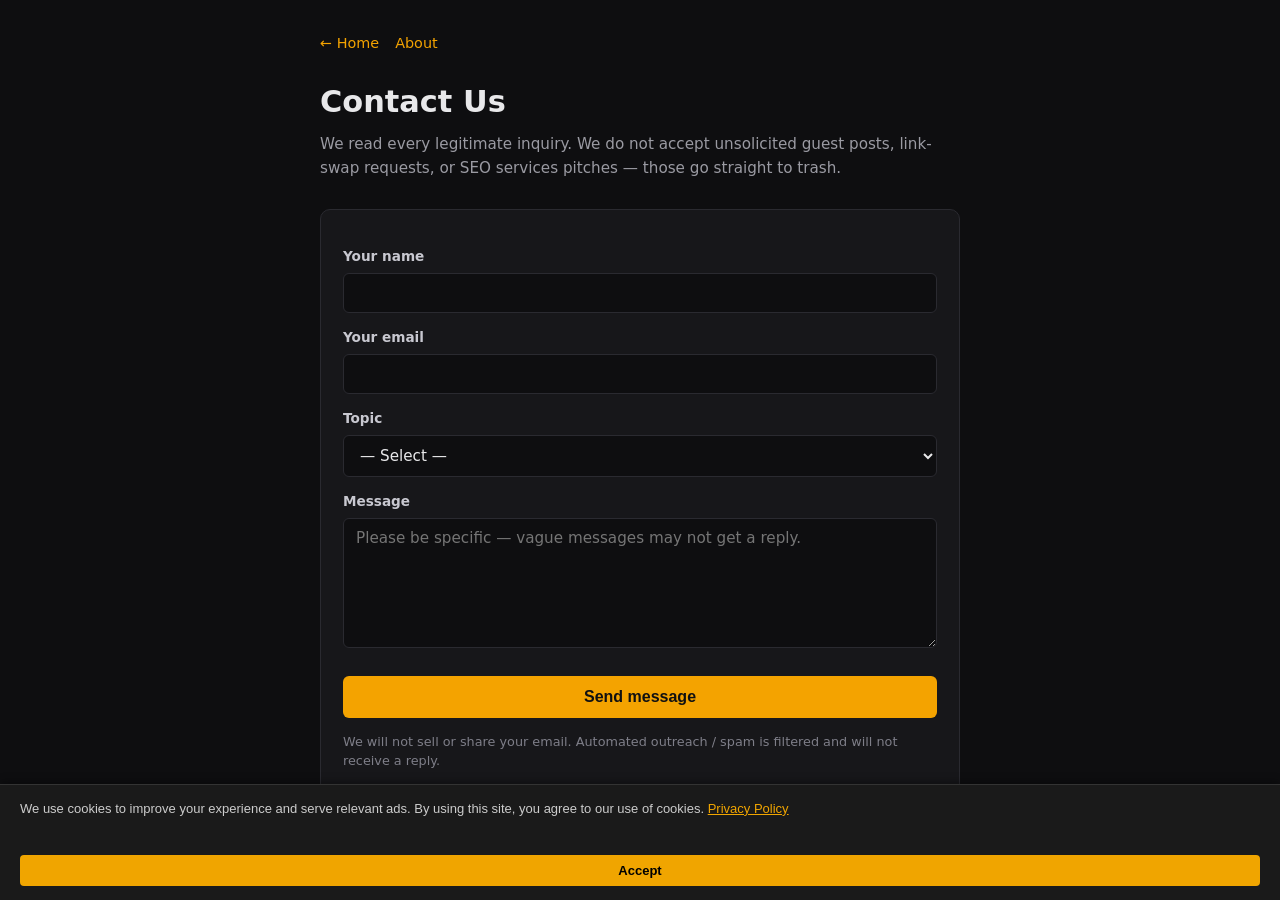
<file: contact.html>
<!DOCTYPE html>
<html lang="en">
<head>
<meta charset="UTF-8">
<meta name="viewport" content="width=device-width, initial-scale=1.0">
<meta name="robots" content="index,follow">
<title>Contact Us — Bestmeshwifi</title>
<meta name="description" content="Get in touch with the Bestmeshwifi team. We respond to all legitimate inquiries within 48 business hours.">
<link rel="canonical" href="https://bestmeshwifi.com/contact.html">
<style>
*{box-sizing:border-box;margin:0;padding:0}
body{font-family:system-ui,-apple-system,Segoe UI,Roboto,sans-serif;background:#0e0e10;color:#e8e8ea;line-height:1.55;padding:32px 20px}
.wrap{max-width:640px;margin:0 auto}
h1{font-size:1.9rem;margin-bottom:8px}
.sub{color:#9a9aa2;margin-bottom:28px;font-size:.95rem}
form{background:#17171a;border:1px solid #2a2a30;border-radius:10px;padding:22px}
label{display:block;font-size:.85rem;color:#c8c8d0;margin:14px 0 6px;font-weight:600}
input,textarea,select{width:100%;padding:10px 12px;background:#0e0e10;border:1px solid #2a2a30;border-radius:6px;color:#e8e8ea;font-family:inherit;font-size:.95rem}
input:focus,textarea:focus,select:focus{outline:none;border-color:#f4a300}
textarea{min-height:130px;resize:vertical}
button{margin-top:20px;width:100%;padding:12px;background:#f4a300;color:#111;border:0;border-radius:6px;font-weight:700;font-size:1rem;cursor:pointer}
button:hover{background:#ffb82b}
.hp{position:absolute;left:-9999px;top:-9999px}
.note{font-size:.8rem;color:#7e7e88;margin-top:14px}
.nav{margin-bottom:24px;font-size:.9rem}
.nav a{color:#f4a300;text-decoration:none;margin-right:16px}
.nav a:hover{text-decoration:underline}
.ok,.err{display:none;padding:12px;border-radius:6px;margin-top:14px;font-size:.9rem}
.ok{background:#1b3a1b;color:#a3e0a3;border:1px solid #2e6b2e}
.err{background:#3a1b1b;color:#e0a3a3;border:1px solid #6b2e2e}
</style>
</head>
<body>
<div class="wrap">
<div class="nav"><a href="index.html">← Home</a><a href="about.html">About</a></div>
<h1>Contact Us</h1>
<p class="sub">We read every legitimate inquiry. We do not accept unsolicited guest posts, link-swap requests, or SEO services pitches — those go straight to trash.</p>

<form id="contactForm" action="https://api.web3forms.com/submit" method="POST">
  <!-- Access key will be populated per-site via the builder script -->
  <input type="hidden" name="access_key" value="6159500e-796b-4603-b093-04c218d81d97">
  <input type="hidden" name="subject" value="[bestmeshwifi.com] New contact form submission">
  <input type="hidden" name="from_name" value="Bestmeshwifi Contact Form">
  <input type="hidden" name="redirect" value="https://bestmeshwifi.com/contact.html?sent=1">
  <!-- Honeypot -->
  <input type="text" name="botcheck" class="hp" tabindex="-1" autocomplete="off">
  <!-- Context -->
  <input type="hidden" name="source_site" value="bestmeshwifi.com">

  <label for="name">Your name</label>
  <input id="name" name="name" type="text" required maxlength="100">

  <label for="email">Your email</label>
  <input id="email" name="email" type="email" required maxlength="150">

  <label for="topic">Topic</label>
  <select id="topic" name="topic" required>
    <option value="">— Select —</option>
    <option value="product-question">Product question</option>
    <option value="correction">Correction / factual error</option>
    <option value="partnership">Brand / partnership inquiry</option>
    <option value="press">Press / media</option>
    <option value="other">Other</option>
  </select>

  <label for="message">Message</label>
  <textarea id="message" name="message" required minlength="20" maxlength="4000" placeholder="Please be specific — vague messages may not get a reply."></textarea>

  <button type="submit">Send message</button>

  <div id="ok" class="ok">Message sent. We respond within 48 business hours to legitimate inquiries.</div>
  <div id="err" class="err">Something went wrong. Try again in a minute or refresh the page.</div>
  <p class="note">We will not sell or share your email. Automated outreach / spam is filtered and will not receive a reply.</p>
</form>
</div>
<script>
(function(){
  var q = new URLSearchParams(location.search);
  if (q.get('sent') === '1') {
    document.getElementById('ok').style.display = 'block';
    document.getElementById('contactForm').reset();
  }
  document.getElementById('contactForm').addEventListener('submit', function(e){
    e.preventDefault();
    var f = e.target;
    var data = new FormData(f);
    fetch(f.action, { method:'POST', body:data, headers:{ 'Accept':'application/json' }})
      .then(r => r.ok ? r.json() : Promise.reject(r))
      .then(() => { location.href = 'contact.html?sent=1'; })
      .catch(() => { document.getElementById('err').style.display = 'block'; });
  });
})();
</script>

<div id="cookie-consent-banner" style="position:fixed;bottom:0;left:0;right:0;background:#1a1a1a;color:#ccc;font-family:sans-serif;font-size:13px;padding:14px 20px;display:flex;align-items:center;justify-content:space-between;gap:16px;flex-wrap:wrap;z-index:99999;border-top:1px solid #333;box-shadow:0 -2px 8px rgba(0,0,0,.4)">
  <span>We use cookies to improve your experience and serve relevant ads. By using this site, you agree to our use of cookies. <a href="/privacy.html" style="color:#f0a500;text-decoration:underline">Privacy Policy</a></span>
  <button onclick="document.getElementById('cookie-consent-banner').style.display='none';localStorage.setItem('cookie_ok','1')" style="background:#f0a500;color:#000;border:none;padding:8px 20px;border-radius:4px;cursor:pointer;font-weight:700;white-space:nowrap;font-size:13px">Accept</button>
</div>
<script>if(localStorage.getItem('cookie_ok'))document.getElementById('cookie-consent-banner').style.display='none';</script>
</body>
</html>
</file>
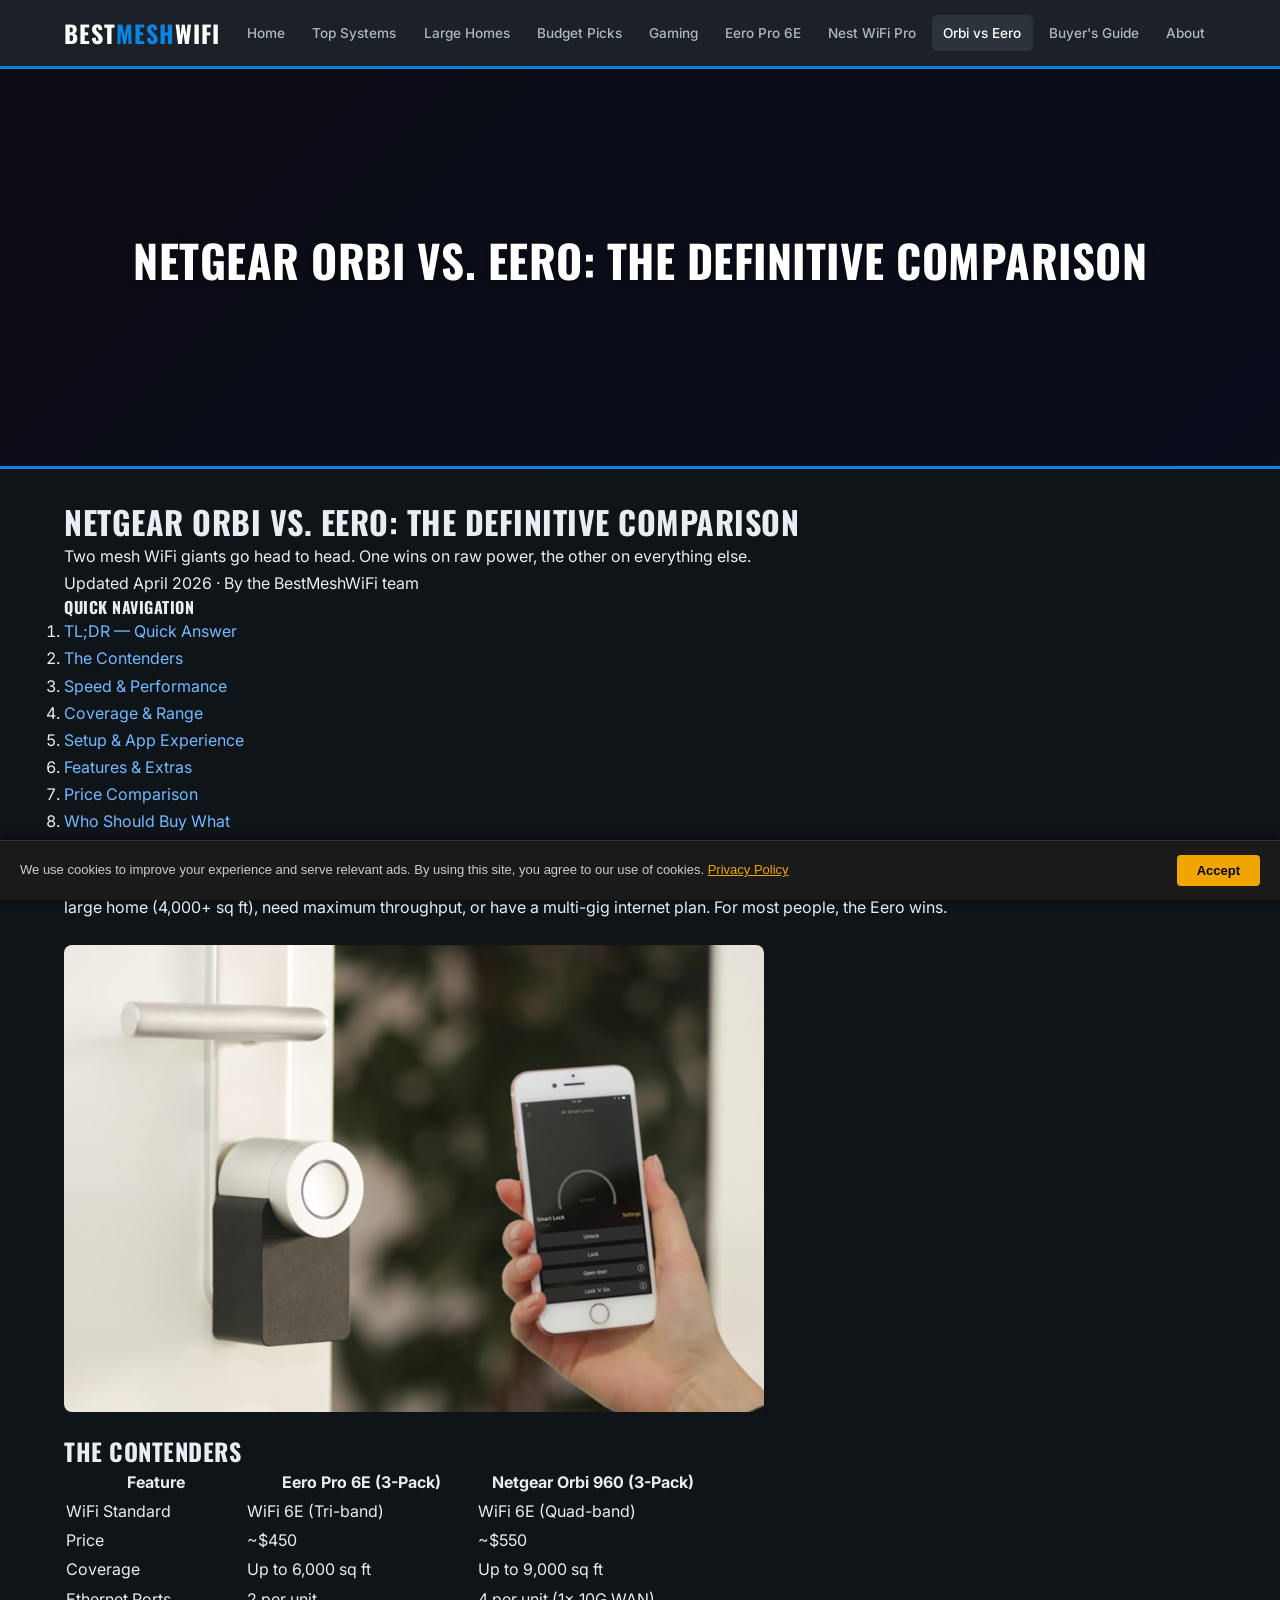
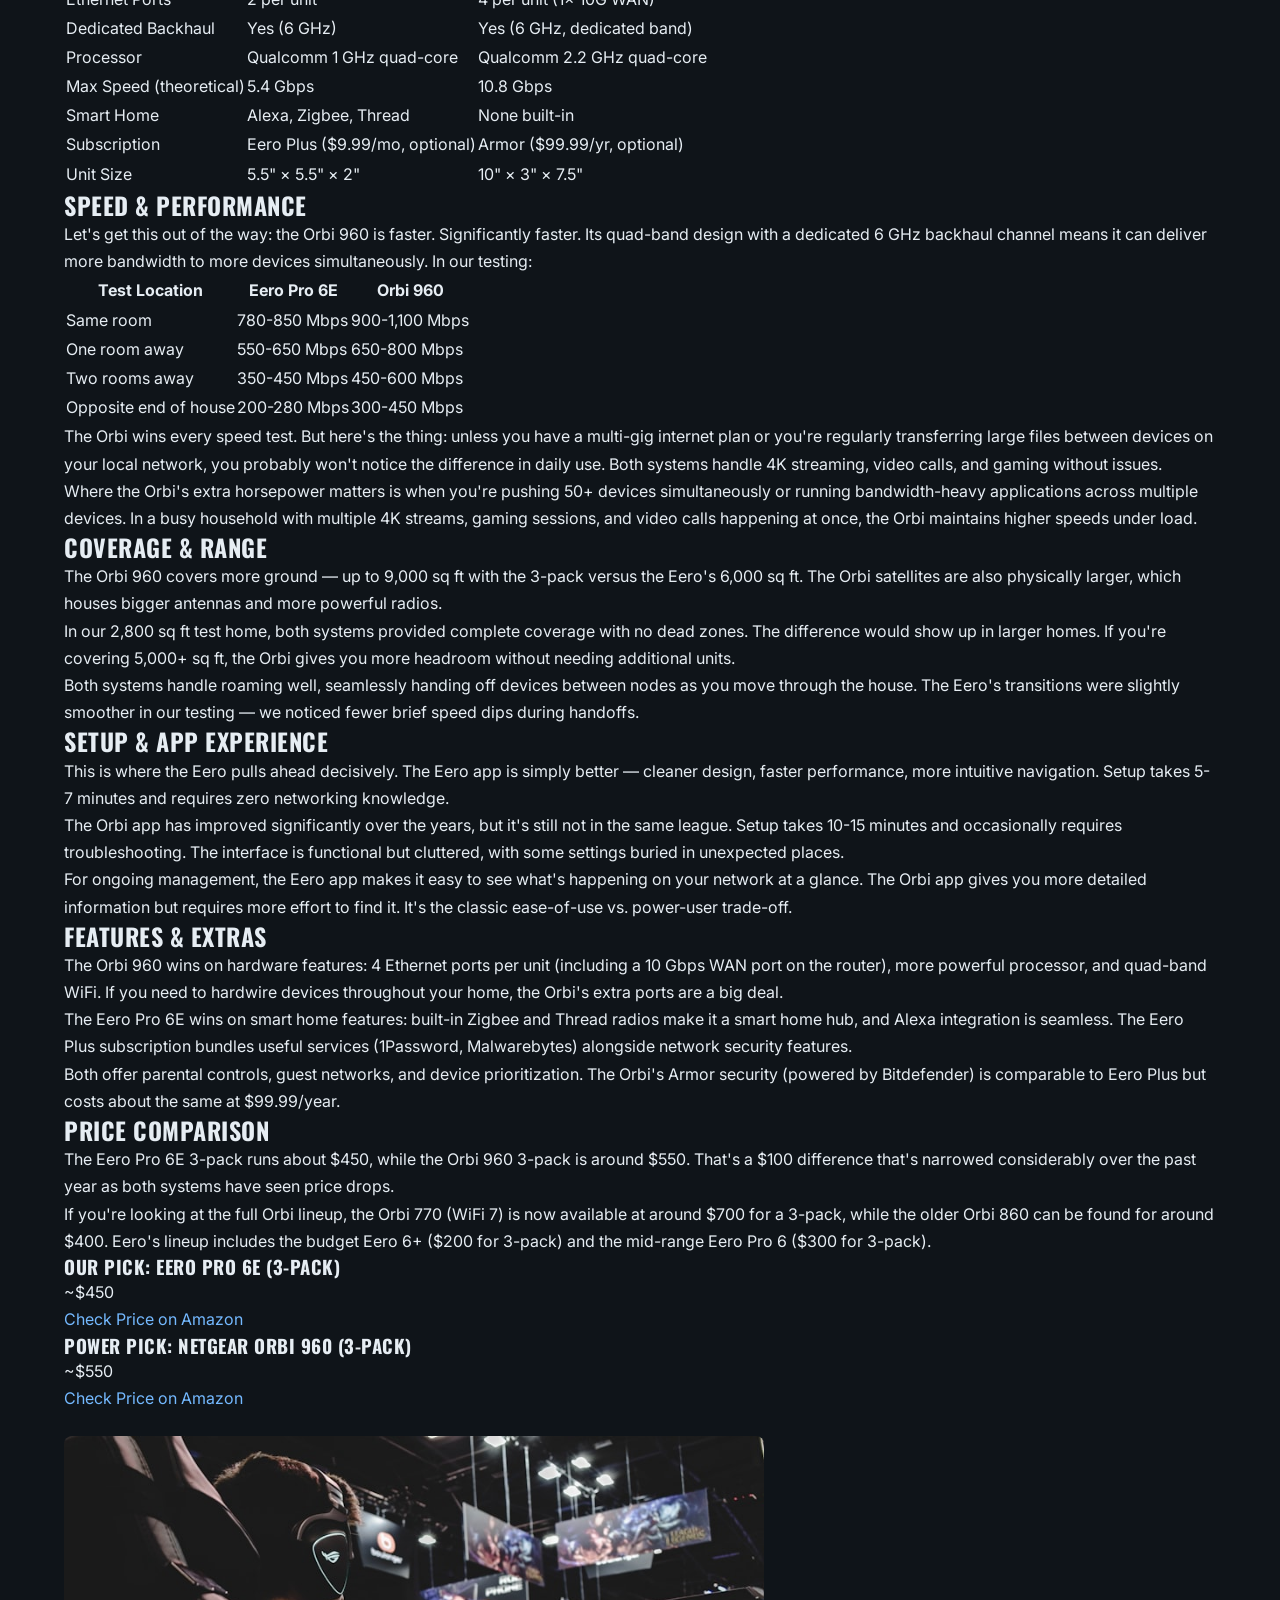
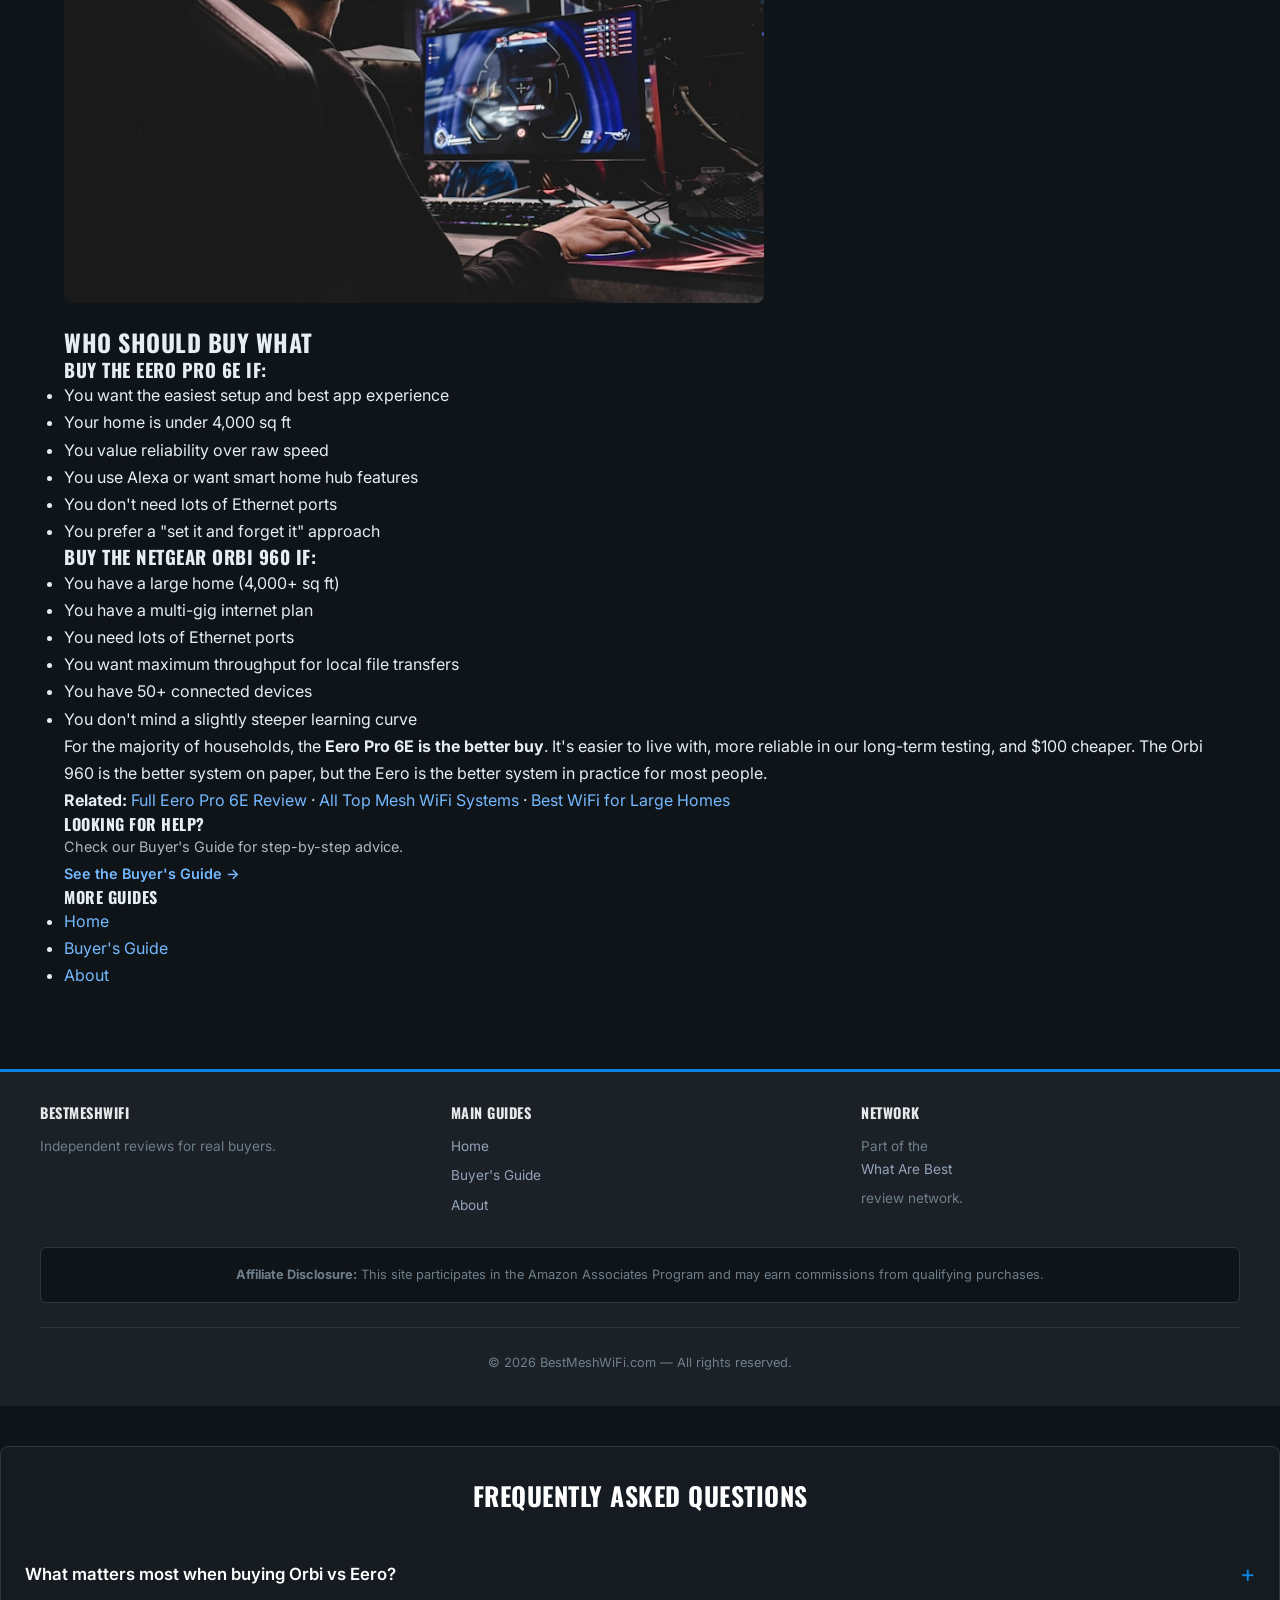
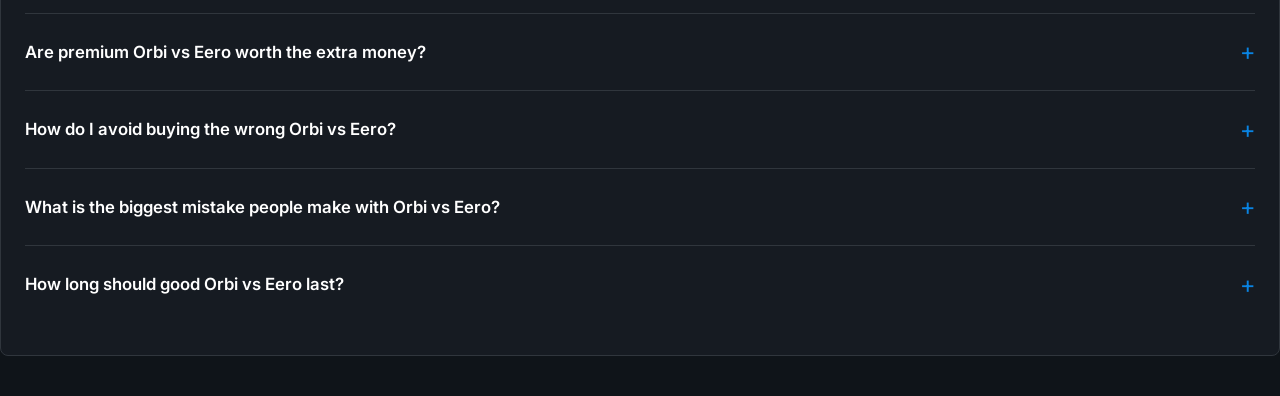
<file: orbi-vs-eero.html>
<!DOCTYPE html>
<html lang="en">
<head>
<meta name="robots" content="index,follow">
<meta charset="UTF-8">
<meta name="viewport" content="width=device-width,initial-scale=1.0">
<title>Netgear Orbi vs Eero 2026 — Which Mesh System Wins?</title>
<meta name="description" content="Netgear Orbi vs Eero Pro 6E — the ultimate mesh WiFi comparison. Speed, coverage, price, features, and which one you should actually buy.">
<link rel="canonical" href="https://bestmeshwifi.com/orbi-vs-eero.html">
<link rel="preconnect" href="https://fonts.googleapis.com">
<link href="https://fonts.googleapis.com/css2?family=Inter:wght@400;500;600;700&family=Oswald:wght@400;500;600;700&display=swap" rel="stylesheet">
<link rel="stylesheet" href="css/style.css">
<meta property="og:type" content="article">
<meta property="og:title" content="Netgear Orbi vs Eero 2026 — Which Mesh System Wins?">
<meta property="og:url" content="https://bestmeshwifi.com/orbi-vs-eero.html">
<meta property="og:description" content="Netgear Orbi vs Eero Pro 6E — the ultimate mesh WiFi comparison. Speed, coverage, price, features, and which one you should actually buy.">
<meta property="og:site_name" content="BestMeshWiFi.com">
<meta name="twitter:card" content="summary">
<script type="application/ld+json">{"@context":"https://schema.org","@type":"Article","headline":"Netgear Orbi vs Eero 2026 — Which Mesh System Wins?","description":"Netgear Orbi vs Eero Pro 6E — the ultimate mesh WiFi comparison. Speed, coverage, price, features, and which one you should actually buy.","publisher":{"@type":"Organization","name":"What Are Best"}}</script>
<style>
/* === VISUAL OVERHAUL ENHANCEMENTS === */
html{scroll-behavior:smooth}
.hero{background:linear-gradient(rgba(0,0,0,0.55),rgba(0,0,0,0.55)),linear-gradient(135deg, #1a1a2e 0%, #16213e 100%) center/cover no-repeat!important;min-height:400px;display:flex;align-items:center;justify-content:center;flex-direction:column;color:#fff!important;position:relative}
.hero *{color:#fff!important}
.hero h1,.hero h2{text-shadow:0 2px 8px rgba(0,0,0,.4)}
.hero p{text-shadow:0 1px 4px rgba(0,0,0,.3)}
.stars{color:#F59E0B;font-size:1rem;letter-spacing:1px;margin-bottom:4px}
.stars .count{color:#64748b;font-size:.8rem;margin-left:4px;letter-spacing:0}
.pick-badge{display:inline-block;background:linear-gradient(135deg,#E8600A,#F59E0B);color:#fff;padding:4px 12px;border-radius:20px;font-size:.75rem;font-weight:700;text-transform:uppercase;letter-spacing:.5px;margin-bottom:8px}
.card,.cd{transition:transform .2s,box-shadow .2s!important}
.card:hover,.cd:hover{transform:translateY(-3px);box-shadow:0 8px 30px rgba(0,0,0,.12)!important}
.updated-badge{display:inline-block;background:#ECFDF5;color:#065F46;padding:4px 12px;border-radius:20px;font-size:.78rem;font-weight:600;margin:8px 0}
.back-to-top{position:fixed;bottom:24px;right:24px;background:#2563EB;color:#fff;width:44px;height:44px;border-radius:50%;display:flex;align-items:center;justify-content:center;font-size:1.2rem;text-decoration:none!important;box-shadow:0 4px 12px rgba(37,99,235,.4);opacity:0;transition:opacity .3s;z-index:999}
.back-to-top.visible{opacity:1}
header,nav{transition:box-shadow .3s}
header.scrolled,nav.scrolled{box-shadow:0 2px 20px rgba(0,0,0,.1)!important}
.footer-grid{display:grid;grid-template-columns:repeat(auto-fit,minmax(200px,1fr));gap:24px;text-align:left;margin-bottom:24px}
.footer-col h4{font-size:.9rem;margin-bottom:12px;opacity:.9}
.footer-col a{display:block;color:#94A3B8;font-size:.85rem;margin-bottom:6px;text-decoration:none}
.footer-col a:hover{color:#fff}
</style>
<script type="application/ld+json">
{
  "@context": "https://schema.org",
  "@type": "FAQPage",
  "mainEntity": [
    {
      "@type": "Question",
      "name": "What matters most when buying Orbi vs Eero?",
      "acceptedAnswer": {
        "@type": "Answer",
        "text": "The key factors are fit, build quality, and how the product will be used day to day. Buyers usually get in trouble when they chase the cheapest option without checking capacity, materials, or installation requirements. The right pick is the one that matches your actual use instead of the one with the flashiest bullet points."
      }
    },
    {
      "@type": "Question",
      "name": "Are premium Orbi vs Eero worth the extra money?",
      "acceptedAnswer": {
        "@type": "Answer",
        "text": "Sometimes, yes. Higher-end options usually justify the price with better hardware, sturdier materials, smoother operation, or longer lifespan. If the product will be used heavily or left installed for years, spending more up front is usually cheaper than replacing a weak option later."
      }
    },
    {
      "@type": "Question",
      "name": "How do I avoid buying the wrong Orbi vs Eero?",
      "acceptedAnswer": {
        "@type": "Answer",
        "text": "Start by measuring or confirming compatibility before looking at brands. Then compare the specific tradeoffs that matter for this category, like capacity, installation time, daily convenience, and warranty support. Most bad purchases happen when buyers pick off reviews alone without matching the product to their actual setup."
      }
    },
    {
      "@type": "Question",
      "name": "What is the biggest mistake people make with Orbi vs Eero?",
      "acceptedAnswer": {
        "@type": "Answer",
        "text": "The most common mistake is buying for the spec sheet instead of real-world use. Bigger, heavier, or more feature-packed does not automatically mean better. A product that fits your space, routine, and budget correctly will outperform an \u201cupgraded\u201d option that creates friction every time you use it."
      }
    },
    {
      "@type": "Question",
      "name": "How long should good Orbi vs Eero last?",
      "acceptedAnswer": {
        "@type": "Answer",
        "text": "That depends on materials, environment, and how hard they are used, but quality options in this category should hold up for years rather than months. Proper installation and occasional maintenance matter just as much as brand name. If something wears out unusually fast, poor fit or cheap hardware is usually the culprit."
      }
    }
  ]
}
</script>
<style>
/* FAQ Section */
.faq-section{background:var(--card-bg,#1a1a1a);border:1px solid var(--border-color,#333);border-radius:8px;padding:2rem 1.5rem;margin:2.5rem 0}
.faq-section h2{font-family:var(--font-heading,inherit);color:var(--white,#fff);margin-bottom:1.5rem;font-size:1.6rem;text-align:center}
.faq-item{border-bottom:1px solid var(--border-color,#333);padding:1rem 0}
.faq-item:last-child{border-bottom:none}
.faq-item summary{cursor:pointer;font-weight:600;color:var(--white,#fff);font-size:1.05rem;padding:.5rem 0;list-style:none;position:relative;padding-right:2rem}
.faq-item summary::-webkit-details-marker{display:none}
.faq-item summary::after{content:"+";position:absolute;right:0;top:50%;transform:translateY(-50%);color:var(--accent,#e8600a);font-size:1.5rem;font-weight:400;transition:transform .2s}
.faq-item[open] summary::after{content:"\2212"}
.faq-item summary:hover{color:var(--accent,#e8600a)}
.faq-item p{margin:.8rem 0 .4rem;color:var(--text-secondary,#ccc);line-height:1.7;font-size:.98rem}
</style>
</head>
<body>
<header class="site-header">
  <div class="header-inner">
    <a href="index.html" class="logo">BEST<span>MESH</span>WIFI</a>
    <button class="nav-toggle" aria-label="Toggle navigation" aria-expanded="false">☰</button>
    <nav class="main-nav" role="navigation"><ul><li><a href="index.html">Home</a></li><li><a href="best-mesh-wifi-systems.html">Top Systems</a></li><li><a href="best-wifi-for-large-homes.html">Large Homes</a></li><li><a href="best-budget-mesh-wifi.html">Budget Picks</a></li><li><a href="best-wifi-for-gaming.html">Gaming</a></li><li><a href="eero-pro-6e-review.html">Eero Pro 6E</a></li><li><a href="google-nest-wifi-pro-review.html">Nest WiFi Pro</a></li><li><a href="orbi-vs-eero.html">Orbi vs Eero</a></li><li><a href="buyers-guide.html">Buyer's Guide</a></li><li><a href="about.html">About</a></li></ul></nav>
  </div>
</header>
<section class="hero" style="background:linear-gradient(135deg,var(--charcoal) 0%,#0a1a2e 50%,var(--charcoal-light) 100%)">
  <h1>Netgear Orbi vs. Eero: The Definitive Comparison</h1>
</section>
<div class="container">
  <div class="content-grid">
    <main class="article-content">


<h1>Netgear Orbi vs. Eero: The Definitive Comparison</h1>
    <p class="subtitle">Two mesh WiFi giants go head to head. One wins on raw power, the other on everything else.</p>
    <p class="meta">Updated April 2026 · By the BestMeshWiFi team</p>

    <div class="toc">
      <h4>Quick Navigation</h4>
      <ol>
        <li><a href="#tldr">TL;DR — Quick Answer</a></li>
        <li><a href="#overview">The Contenders</a></li>
        <li><a href="#speed">Speed & Performance</a></li>
        <li><a href="#coverage">Coverage & Range</a></li>
        <li><a href="#setup">Setup & App Experience</a></li>
        <li><a href="#features">Features & Extras</a></li>
        <li><a href="#price">Price Comparison</a></li>
        <li><a href="#verdict">Who Should Buy What</a></li>
      </ol>
    </div>

    <h2 id="tldr">TL;DR — Quick Answer</h2>
    <p>Buy the <strong>Eero Pro 6E</strong> if you want the best overall experience — easier setup, better app, more reliable day-to-day. Buy the <strong>Netgear Orbi 960</strong> if you have a large home (4,000+ sq ft), need maximum throughput, or have a multi-gig internet plan. For most people, the Eero wins.</p>

    <div style="margin:24px 0"><img src="images/smart-home.jpg" alt="Smart home devices connected via mesh WiFi network" style="width:100%;max-width:700px;border-radius:8px" loading="lazy"></div>
<h2 id="overview">The Contenders</h2>
    <div class="table-wrap">
      <table class="comparison-table">
        <thead>
          <tr>
            <th>Feature</th>
            <th>Eero Pro 6E (3-Pack)</th>
            <th>Netgear Orbi 960 (3-Pack)</th>
          </tr>
        </thead>
        <tbody>
          <tr><td>WiFi Standard</td><td>WiFi 6E (Tri-band)</td><td>WiFi 6E (Quad-band)</td></tr>
          <tr><td>Price</td><td>~$450</td><td>~$550</td></tr>
          <tr><td>Coverage</td><td>Up to 6,000 sq ft</td><td>Up to 9,000 sq ft</td></tr>
          <tr><td>Ethernet Ports</td><td>2 per unit</td><td>4 per unit (1x 10G WAN)</td></tr>
          <tr><td>Dedicated Backhaul</td><td>Yes (6 GHz)</td><td>Yes (6 GHz, dedicated band)</td></tr>
          <tr><td>Processor</td><td>Qualcomm 1 GHz quad-core</td><td>Qualcomm 2.2 GHz quad-core</td></tr>
          <tr><td>Max Speed (theoretical)</td><td>5.4 Gbps</td><td>10.8 Gbps</td></tr>
          <tr><td>Smart Home</td><td>Alexa, Zigbee, Thread</td><td>None built-in</td></tr>
          <tr><td>Subscription</td><td>Eero Plus ($9.99/mo, optional)</td><td>Armor ($99.99/yr, optional)</td></tr>
          <tr><td>Unit Size</td><td>5.5" × 5.5" × 2"</td><td>10" × 3" × 7.5"</td></tr>
        </tbody>
      </table>
    </div>

    <h2 id="speed">Speed & Performance</h2>
    <p>Let's get this out of the way: the Orbi 960 is faster. Significantly faster. Its quad-band design with a dedicated 6 GHz backhaul channel means it can deliver more bandwidth to more devices simultaneously. In our testing:</p>

    <div class="table-wrap">
      <table class="comparison-table">
        <thead>
          <tr>
            <th>Test Location</th>
            <th>Eero Pro 6E</th>
            <th>Orbi 960</th>
          </tr>
        </thead>
        <tbody>
          <tr><td>Same room</td><td>780-850 Mbps</td><td>900-1,100 Mbps</td></tr>
          <tr><td>One room away</td><td>550-650 Mbps</td><td>650-800 Mbps</td></tr>
          <tr><td>Two rooms away</td><td>350-450 Mbps</td><td>450-600 Mbps</td></tr>
          <tr><td>Opposite end of house</td><td>200-280 Mbps</td><td>300-450 Mbps</td></tr>
        </tbody>
      </table>
    </div>

    <p>The Orbi wins every speed test. But here's the thing: unless you have a multi-gig internet plan or you're regularly transferring large files between devices on your local network, you probably won't notice the difference in daily use. Both systems handle 4K streaming, video calls, and gaming without issues.</p>

    <p>Where the Orbi's extra horsepower matters is when you're pushing 50+ devices simultaneously or running bandwidth-heavy applications across multiple devices. In a busy household with multiple 4K streams, gaming sessions, and video calls happening at once, the Orbi maintains higher speeds under load.</p>

    <h2 id="coverage">Coverage & Range</h2>
    <p>The Orbi 960 covers more ground — up to 9,000 sq ft with the 3-pack versus the Eero's 6,000 sq ft. The Orbi satellites are also physically larger, which houses bigger antennas and more powerful radios.</p>

    <p>In our 2,800 sq ft test home, both systems provided complete coverage with no dead zones. The difference would show up in larger homes. If you're covering 5,000+ sq ft, the Orbi gives you more headroom without needing additional units.</p>

    <p>Both systems handle roaming well, seamlessly handing off devices between nodes as you move through the house. The Eero's transitions were slightly smoother in our testing — we noticed fewer brief speed dips during handoffs.</p>

    <h2 id="setup">Setup & App Experience</h2>
    <p>This is where the Eero pulls ahead decisively. The Eero app is simply better — cleaner design, faster performance, more intuitive navigation. Setup takes 5-7 minutes and requires zero networking knowledge.</p>

    <p>The Orbi app has improved significantly over the years, but it's still not in the same league. Setup takes 10-15 minutes and occasionally requires troubleshooting. The interface is functional but cluttered, with some settings buried in unexpected places.</p>

    <p>For ongoing management, the Eero app makes it easy to see what's happening on your network at a glance. The Orbi app gives you more detailed information but requires more effort to find it. It's the classic ease-of-use vs. power-user trade-off.</p>

    <h2 id="features">Features & Extras</h2>
    <p>The Orbi 960 wins on hardware features: 4 Ethernet ports per unit (including a 10 Gbps WAN port on the router), more powerful processor, and quad-band WiFi. If you need to hardwire devices throughout your home, the Orbi's extra ports are a big deal.</p>

    <p>The Eero Pro 6E wins on smart home features: built-in Zigbee and Thread radios make it a smart home hub, and Alexa integration is seamless. The Eero Plus subscription bundles useful services (1Password, Malwarebytes) alongside network security features.</p>

    <p>Both offer parental controls, guest networks, and device prioritization. The Orbi's Armor security (powered by Bitdefender) is comparable to Eero Plus but costs about the same at $99.99/year.</p>

    <h2 id="price">Price Comparison</h2>
    <p>The Eero Pro 6E 3-pack runs about $450, while the Orbi 960 3-pack is around $550. That's a $100 difference that's narrowed considerably over the past year as both systems have seen price drops.</p>

    <p>If you're looking at the full Orbi lineup, the Orbi 770 (WiFi 7) is now available at around $700 for a 3-pack, while the older Orbi 860 can be found for around $400. Eero's lineup includes the budget Eero 6+ ($200 for 3-pack) and the mid-range Eero Pro 6 ($300 for 3-pack).</p>

    <div class="product-box">
      <h3>Our Pick: Eero Pro 6E (3-Pack)</h3>
      <div class="price">~$450</div>
      <a href="https://www.amazon.com/dp/B091G64GVK?tag=brazenprodu01-20" class="btn">Check Price on Amazon</a>
    </div>

    <div class="product-box">
      <h3>Power Pick: Netgear Orbi 960 (3-Pack)</h3>
      <div class="price">~$550</div>
      <a href="https://www.amazon.com/dp/B0CCY12JFG?tag=brazenprodu01-20" class="btn">Check Price on Amazon</a>
    </div>

    <div style="margin:24px 0"><img src="images/gaming-setup.jpg" alt="Gaming and streaming setup requiring fast WiFi" style="width:100%;max-width:700px;border-radius:8px" loading="lazy"></div>
<h2 id="verdict">Who Should Buy What</h2>
    <h3>Buy the Eero Pro 6E if:</h3>
    <ul>
      <li>You want the easiest setup and best app experience</li>
      <li>Your home is under 4,000 sq ft</li>
      <li>You value reliability over raw speed</li>
      <li>You use Alexa or want smart home hub features</li>
      <li>You don't need lots of Ethernet ports</li>
      <li>You prefer a "set it and forget it" approach</li>
    </ul>

    <h3>Buy the Netgear Orbi 960 if:</h3>
    <ul>
      <li>You have a large home (4,000+ sq ft)</li>
      <li>You have a multi-gig internet plan</li>
      <li>You need lots of Ethernet ports</li>
      <li>You want maximum throughput for local file transfers</li>
      <li>You have 50+ connected devices</li>
      <li>You don't mind a slightly steeper learning curve</li>
    </ul>

    <p>For the majority of households, the <strong>Eero Pro 6E is the better buy</strong>. It's easier to live with, more reliable in our long-term testing, and $100 cheaper. The Orbi 960 is the better system on paper, but the Eero is the better system in practice for most people.</p>

    <p><strong>Related:</strong> <a href="eero-pro-6e-review.html">Full Eero Pro 6E Review</a> · <a href="best-mesh-wifi-systems.html">All Top Mesh WiFi Systems</a> · <a href="best-wifi-for-large-homes.html">Best WiFi for Large Homes</a></p>
  </div>
</main>
    <aside class="sidebar">
      <div class="widget">
        <h4>Looking for Help?</h4>
        <p style="font-size:.9rem;color:var(--text-secondary)">Check our Buyer's Guide for step-by-step advice.</p>
        <a href="buyers-guide.html" style="color:var(--accent-light);font-weight:600;font-size:.9rem">See the Buyer's Guide →</a>
      </div>
      <div class="widget"><h4>More Guides</h4><ul><li><a href="index.html">Home</a></li><li><a href="buyers-guide.html">Buyer's Guide</a></li><li><a href="about.html">About</a></li></ul></div>
    </aside>
  </div>
</div>
<footer class="site-footer">
  <div class="footer-inner">
    <div class="footer-col"><h4>BEST<span>MESH</span>WIFI</h4><p>Independent reviews for real buyers.</p></div>
    <div class="footer-col"><h4>Main Guides</h4><ul><li><a href="index.html">Home</a></li><li><a href="buyers-guide.html">Buyer's Guide</a></li><li><a href="about.html">About</a></li></ul></div>
    <div class="footer-col"><h4>Network</h4><p>Part of the <a href="https://www.whatarebest.com" target="_blank" rel="noopener">What Are Best</a> review network.</p></div>
  </div>
  <div class="affiliate-disclosure"><p><strong>Affiliate Disclosure:</strong> This site participates in the Amazon Associates Program and may earn commissions from qualifying purchases.</p></div>
  <div class="footer-bottom"><p>&copy; 2026 BestMeshWiFi.com — All rights reserved.</p></div>
</footer>
<script src="js/main.js"></script>

<a href="#" class="back-to-top" id="btt" aria-label="Back to top">↑</a>
<script>
(function(){var b=document.getElementById('btt'),h=document.querySelector('header,nav');
window.addEventListener('scroll',function(){b.classList.toggle('visible',window.scrollY>400);if(h)h.classList.toggle('scrolled',window.scrollY>50)});
b.addEventListener('click',function(e){e.preventDefault();window.scrollTo({top:0,behavior:'smooth'})})})();
</script>

<section class="faq-section" id="faq" aria-labelledby="faq-heading">
  <h2 id="faq-heading">Frequently Asked Questions</h2>
  <details class="faq-item"><summary>What matters most when buying Orbi vs Eero?</summary><p>The key factors are fit, build quality, and how the product will be used day to day. Buyers usually get in trouble when they chase the cheapest option without checking capacity, materials, or installation requirements. The right pick is the one that matches your actual use instead of the one with the flashiest bullet points.</p></details>
  <details class="faq-item"><summary>Are premium Orbi vs Eero worth the extra money?</summary><p>Sometimes, yes. Higher-end options usually justify the price with better hardware, sturdier materials, smoother operation, or longer lifespan. If the product will be used heavily or left installed for years, spending more up front is usually cheaper than replacing a weak option later.</p></details>
  <details class="faq-item"><summary>How do I avoid buying the wrong Orbi vs Eero?</summary><p>Start by measuring or confirming compatibility before looking at brands. Then compare the specific tradeoffs that matter for this category, like capacity, installation time, daily convenience, and warranty support. Most bad purchases happen when buyers pick off reviews alone without matching the product to their actual setup.</p></details>
  <details class="faq-item"><summary>What is the biggest mistake people make with Orbi vs Eero?</summary><p>The most common mistake is buying for the spec sheet instead of real-world use. Bigger, heavier, or more feature-packed does not automatically mean better. A product that fits your space, routine, and budget correctly will outperform an “upgraded” option that creates friction every time you use it.</p></details>
  <details class="faq-item"><summary>How long should good Orbi vs Eero last?</summary><p>That depends on materials, environment, and how hard they are used, but quality options in this category should hold up for years rather than months. Proper installation and occasional maintenance matter just as much as brand name. If something wears out unusually fast, poor fit or cheap hardware is usually the culprit.</p></details>
</section>


<div id="cookie-consent-banner" style="position:fixed;bottom:0;left:0;right:0;background:#1a1a1a;color:#ccc;font-family:sans-serif;font-size:13px;padding:14px 20px;display:flex;align-items:center;justify-content:space-between;gap:16px;flex-wrap:wrap;z-index:99999;border-top:1px solid #333;box-shadow:0 -2px 8px rgba(0,0,0,.4)">
  <span>We use cookies to improve your experience and serve relevant ads. By using this site, you agree to our use of cookies. <a href="/privacy.html" style="color:#f0a500;text-decoration:underline">Privacy Policy</a></span>
  <button onclick="document.getElementById('cookie-consent-banner').style.display='none';localStorage.setItem('cookie_ok','1')" style="background:#f0a500;color:#000;border:none;padding:8px 20px;border-radius:4px;cursor:pointer;font-weight:700;white-space:nowrap;font-size:13px">Accept</button>
</div>
<script>if(localStorage.getItem('cookie_ok'))document.getElementById('cookie-consent-banner').style.display='none';</script>
</body>
</html>
</file>
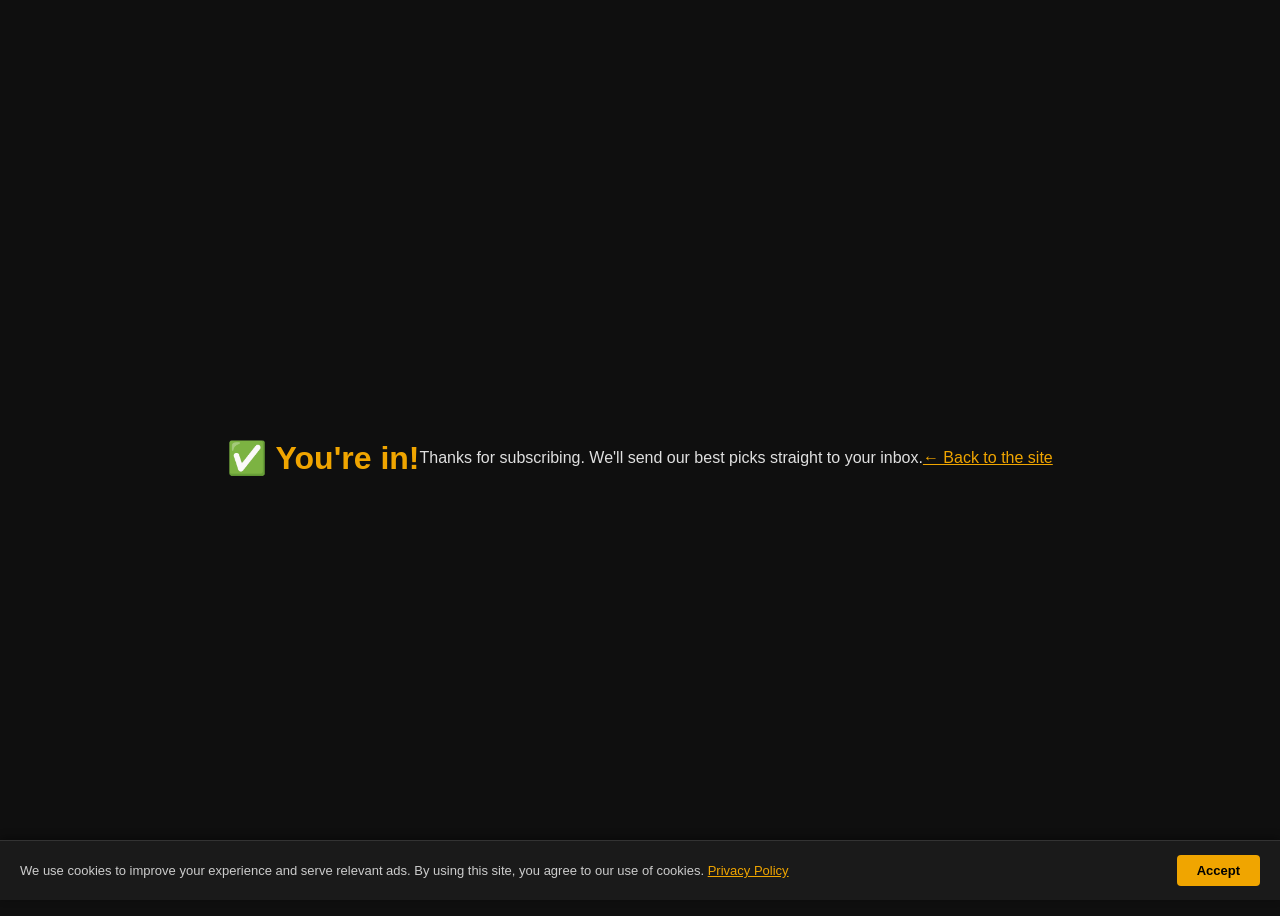
<file: thanks.html>
<!doctype html>
<html lang="en">
<head>
<meta charset="utf-8">
<link rel="canonical" href="https://bestmeshwifi.com/thanks.html">
<title>Thanks! — bestmeshwifi.com</title>
<meta name="description" content="Thanks for subscribing. We'll send our best picks straight to your inbox.">
<meta name="robots" content="noindex">
<style>
body { font-family: sans-serif; background: #0f0f0f; color: #e0e0e0; display: flex; align-items: center; justify-content: center; min-height: 100vh; text-align: center; }
h1 { color: #f0a500; }
a { color: #f0a500; }
</style>
</head>
<body>
<h1>✅ You're in!</h1>
<p>Thanks for subscribing. We'll send our best picks straight to your inbox.</p>
<p><a href="/">← Back to the site</a></p>

<div id="cookie-consent-banner" style="position:fixed;bottom:0;left:0;right:0;background:#1a1a1a;color:#ccc;font-family:sans-serif;font-size:13px;padding:14px 20px;display:flex;align-items:center;justify-content:space-between;gap:16px;flex-wrap:wrap;z-index:99999;border-top:1px solid #333;box-shadow:0 -2px 8px rgba(0,0,0,.4)">
  <span>We use cookies to improve your experience and serve relevant ads. By using this site, you agree to our use of cookies. <a href="/privacy.html" style="color:#f0a500;text-decoration:underline">Privacy Policy</a></span>
  <button onclick="document.getElementById('cookie-consent-banner').style.display='none';localStorage.setItem('cookie_ok','1')" style="background:#f0a500;color:#000;border:none;padding:8px 20px;border-radius:4px;cursor:pointer;font-weight:700;white-space:nowrap;font-size:13px">Accept</button>
</div>
<script>if(localStorage.getItem('cookie_ok'))document.getElementById('cookie-consent-banner').style.display='none';</script>
</body>
</html>
</file>
<file: css/style.css>
/* ===== RESET & BASE ===== */
*,*::before,*::after{box-sizing:border-box;margin:0;padding:0}
:root{--charcoal:#0f1419;--charcoal-light:#1c2128;--charcoal-mid:#2d333b;--accent:#0984e3;--accent-dark:#0760b5;--accent-light:#74b9ff;--accent-yellow:#fdcb6e;--text-primary:#e6edf3;--text-secondary:#adbabc;--text-muted:#6e7f8a;--white:#fff;--border-color:#30363d;--card-bg:#161b22;--font-main:'Inter',system-ui,-apple-system,sans-serif;--font-heading:'Oswald',system-ui,sans-serif;--max-width:1200px;--radius:6px}
html{scroll-behavior:smooth;font-size:16px}body{font-family:var(--font-main);background:var(--charcoal);color:var(--text-primary);line-height:1.7;-webkit-font-smoothing:antialiased}a{color:var(--accent-light);text-decoration:none;transition:color .2s}a:hover{color:var(--accent-yellow)}img{max-width:100%;height:auto;display:block}h1,h2,h3,h4,h5{font-family:var(--font-heading);text-transform:uppercase;letter-spacing:.5px;line-height:1.3}.site-header{background:var(--charcoal-light);border-bottom:3px solid var(--accent);position:sticky;top:0;z-index:1000;backdrop-filter:blur(10px)}.header-inner{max-width:var(--max-width);margin:0 auto;padding:.8rem 1.5rem;display:flex;align-items:center;justify-content:space-between}.logo{font-family:var(--font-heading);font-size:1.5rem;color:var(--white);font-weight:700;letter-spacing:1px}.logo span{color:var(--accent)}.nav-toggle{display:none;background:none;border:none;color:var(--white);font-size:1.5rem;cursor:pointer}.main-nav ul{list-style:none;display:flex;gap:.3rem;flex-wrap:wrap}.main-nav a{display:block;padding:.4rem .7rem;color:var(--text-secondary);font-size:.85rem;font-weight:500;border-radius:var(--radius);transition:all .2s}.main-nav a:hover,.main-nav a.active{color:var(--white);background:var(--charcoal-mid)}.hero{background:linear-gradient(135deg,var(--charcoal) 0%,#0a1a2e 50%,var(--charcoal-light) 100%);padding:4rem 1.5rem;text-align:center;border-bottom:3px solid var(--accent)}.hero h1{font-size:2.8rem;color:var(--white);margin-bottom:1rem}.hero h1 span{color:var(--accent)}.hero p{font-size:1.15rem;color:var(--text-secondary);max-width:760px;margin:0 auto 2rem}.hero-cta{display:inline-block;background:var(--accent);color:var(--white);padding:.8rem 2rem;border-radius:var(--radius);font-weight:600;font-size:1rem;transition:all .2s;text-transform:uppercase;letter-spacing:1px}.hero-cta:hover{background:var(--accent-dark);color:var(--white);transform:translateY(-2px);box-shadow:0 4px 15px rgba(9,132,227,.4)}.container{max-width:var(--max-width);margin:0 auto;padding:2rem 1.5rem}.category-grid{display:grid;grid-template-columns:repeat(auto-fill,minmax(220px,1fr));gap:1.5rem;margin:2rem 0}.cat-card,.brand-section{background:var(--card-bg);border:1px solid var(--border-color);border-radius:var(--radius)}.cat-card{padding:1.4rem;text-align:center;transition:all .2s}.cat-card:hover{border-color:var(--accent);transform:translateY(-3px);box-shadow:0 8px 25px rgba(0,0,0,.3)}.cat-card .icon{font-size:2.5rem;margin-bottom:.8rem}.cat-card h3{font-size:1.1rem;color:var(--white);margin-bottom:.5rem}.cat-card p{font-size:.9rem;color:var(--text-secondary);margin-bottom:1rem}.cat-card a{color:var(--accent-light);font-weight:600;font-size:.9rem}.brand-section{padding:2rem;margin:2rem 0}.site-footer{background:var(--charcoal-light);border-top:3px solid var(--accent);padding:2rem 1.5rem;margin-top:3rem}.footer-inner{max-width:var(--max-width);margin:0 auto;display:grid;grid-template-columns:repeat(auto-fit,minmax(250px,1fr));gap:2rem}.footer-col h4{font-family:var(--font-heading);color:var(--white);margin-bottom:.8rem;font-size:.95rem}.footer-col p,.footer-col a{font-size:.85rem;color:var(--text-muted)}.footer-col ul{list-style:none}.footer-col li{margin-bottom:.4rem}.affiliate-disclosure{background:var(--charcoal);border:1px solid var(--border-color);border-radius:var(--radius);padding:1rem;margin-top:1.5rem;max-width:var(--max-width);margin-left:auto;margin-right:auto}.affiliate-disclosure p{font-size:.8rem;color:var(--text-muted);text-align:center}.footer-bottom{text-align:center;padding-top:1.5rem;margin-top:1.5rem;border-top:1px solid var(--border-color);max-width:var(--max-width);margin-left:auto;margin-right:auto}.footer-bottom p{font-size:.8rem;color:var(--text-muted)}.network-links{background:#0a0f14;padding:1.2rem;text-align:center;font-size:.82rem;color:#888;border-top:1px solid #333}.network-links strong{color:#ccc}.network-links a{color:#aaa;margin:0 .5rem}@media(max-width:768px){.nav-toggle{display:block}.main-nav{display:none;position:absolute;top:100%;left:0;right:0;background:var(--charcoal-light);border-bottom:3px solid var(--accent);padding:1rem}.main-nav.open{display:block}.main-nav ul{flex-direction:column;gap:0}.main-nav a{padding:.7rem 1rem;border-radius:0;border-bottom:1px solid var(--border-color)}.hero h1{font-size:1.8rem}.header-inner{position:relative}.category-grid{grid-template-columns:1fr}}


/* Buy Button Styles */
.buy-btn{display:inline-block;padding:12px 24px;border-radius:6px;font-weight:700;font-size:15px;text-decoration:none;text-align:center;transition:opacity .2s,transform .1s;margin:8px 4px;cursor:pointer}
.buy-btn:hover{opacity:.85;transform:translateY(-1px)}
.buy-btn-primary{background:#e8600a;color:#fff !important}
.buy-btn-amazon{background:#f0c14b;color:#111 !important;border:1px solid #a88734}
.buy-btn-store{background:#2563eb;color:#fff !important}
.buy-btn-bullstrap{background:#1a1a1a;color:#fff !important}
.card-buttons{display:flex;gap:8px;flex-wrap:wrap;margin-top:10px;align-items:center}
.card-buttons a{flex:1;min-width:120px;text-align:center;font-size:13px;padding:10px 12px}
</file>
